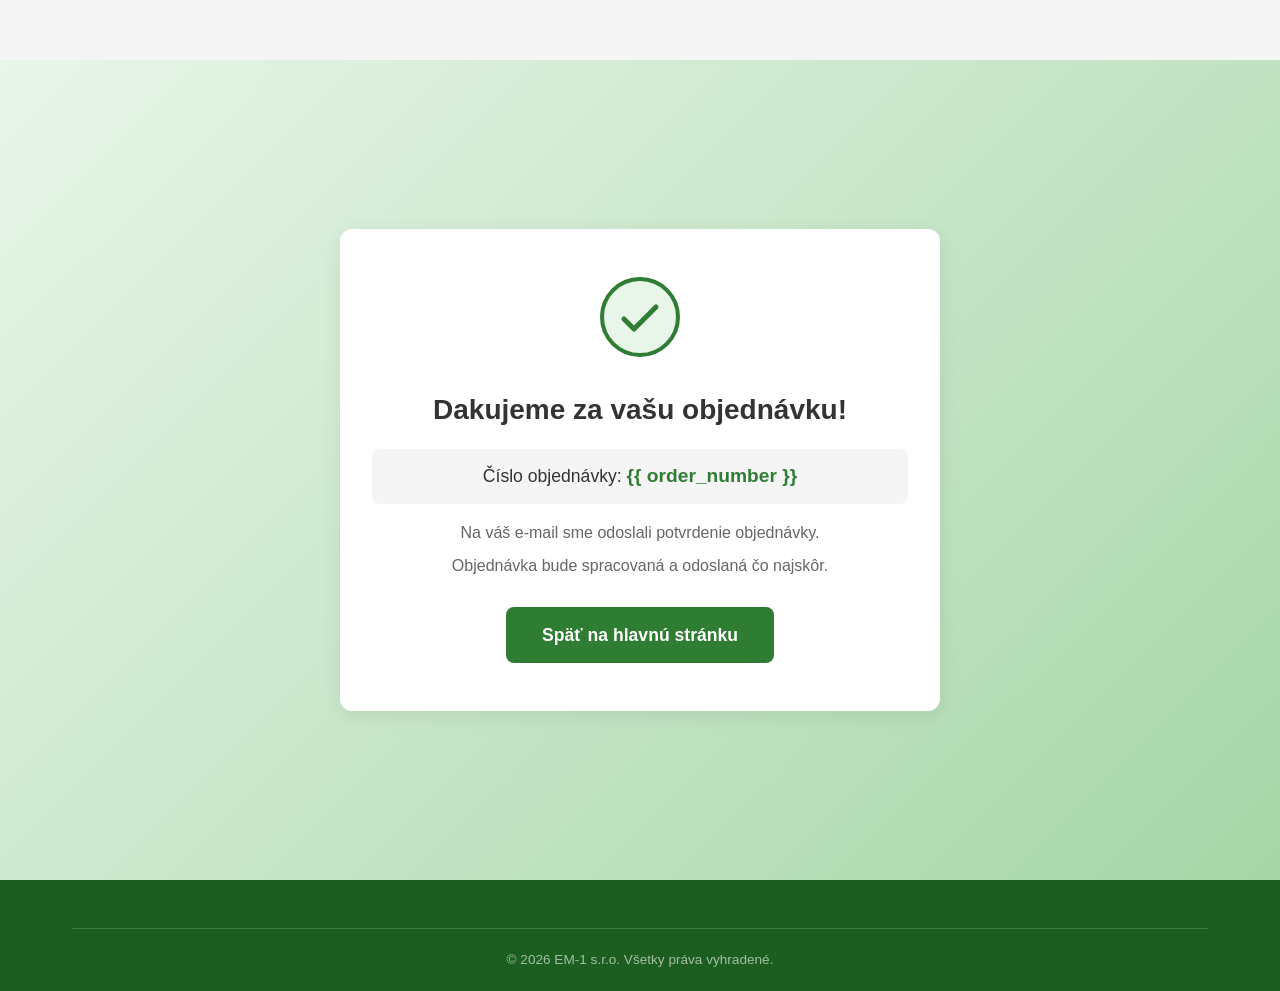
<file: app/templates/order_success.html>
<!DOCTYPE html>
<html lang="sk">
<head>
    <meta charset="UTF-8">
    <meta name="viewport" content="width=device-width, initial-scale=1.0">
    <title>Objednávka potvrdená | EM-1 s.r.o.</title>
    <meta name="robots" content="noindex, nofollow">
    <link rel="stylesheet" href="/static/css/style.css?v=33c14f0">
</head>
<body>

<div class="result-page">
    <div class="container result-container">
        <div class="result-icon result-icon--success">
            <svg width="80" height="80" viewBox="0 0 80 80" fill="none" xmlns="http://www.w3.org/2000/svg">
                <circle cx="40" cy="40" r="38" stroke="#2E7D32" stroke-width="4" fill="#E8F5E9"/>
                <path d="M24 42L34 52L56 30" stroke="#2E7D32" stroke-width="5" stroke-linecap="round" stroke-linejoin="round"/>
            </svg>
        </div>
        <h1>Dakujeme za vašu objednávku!</h1>
        <p class="result-order-number">Číslo objednávky: <strong>{{ order_number }}</strong></p>
        <p class="result-text">Na váš e-mail sme odoslali potvrdenie objednávky.</p>
        <p class="result-text">Objednávka bude spracovaná a odoslaná čo najskôr.</p>
        <div class="result-actions">
            <a href="/" class="btn btn-primary btn-lg">Späť na hlavnú stránku</a>
        </div>
    </div>
</div>

<footer class="footer">
    <div class="container">
        <div class="footer-bottom">
            <p>&copy; 2026 EM-1 s.r.o. Všetky práva vyhradené.</p>
        </div>
    </div>
</footer>

</body>
</html>
</file>
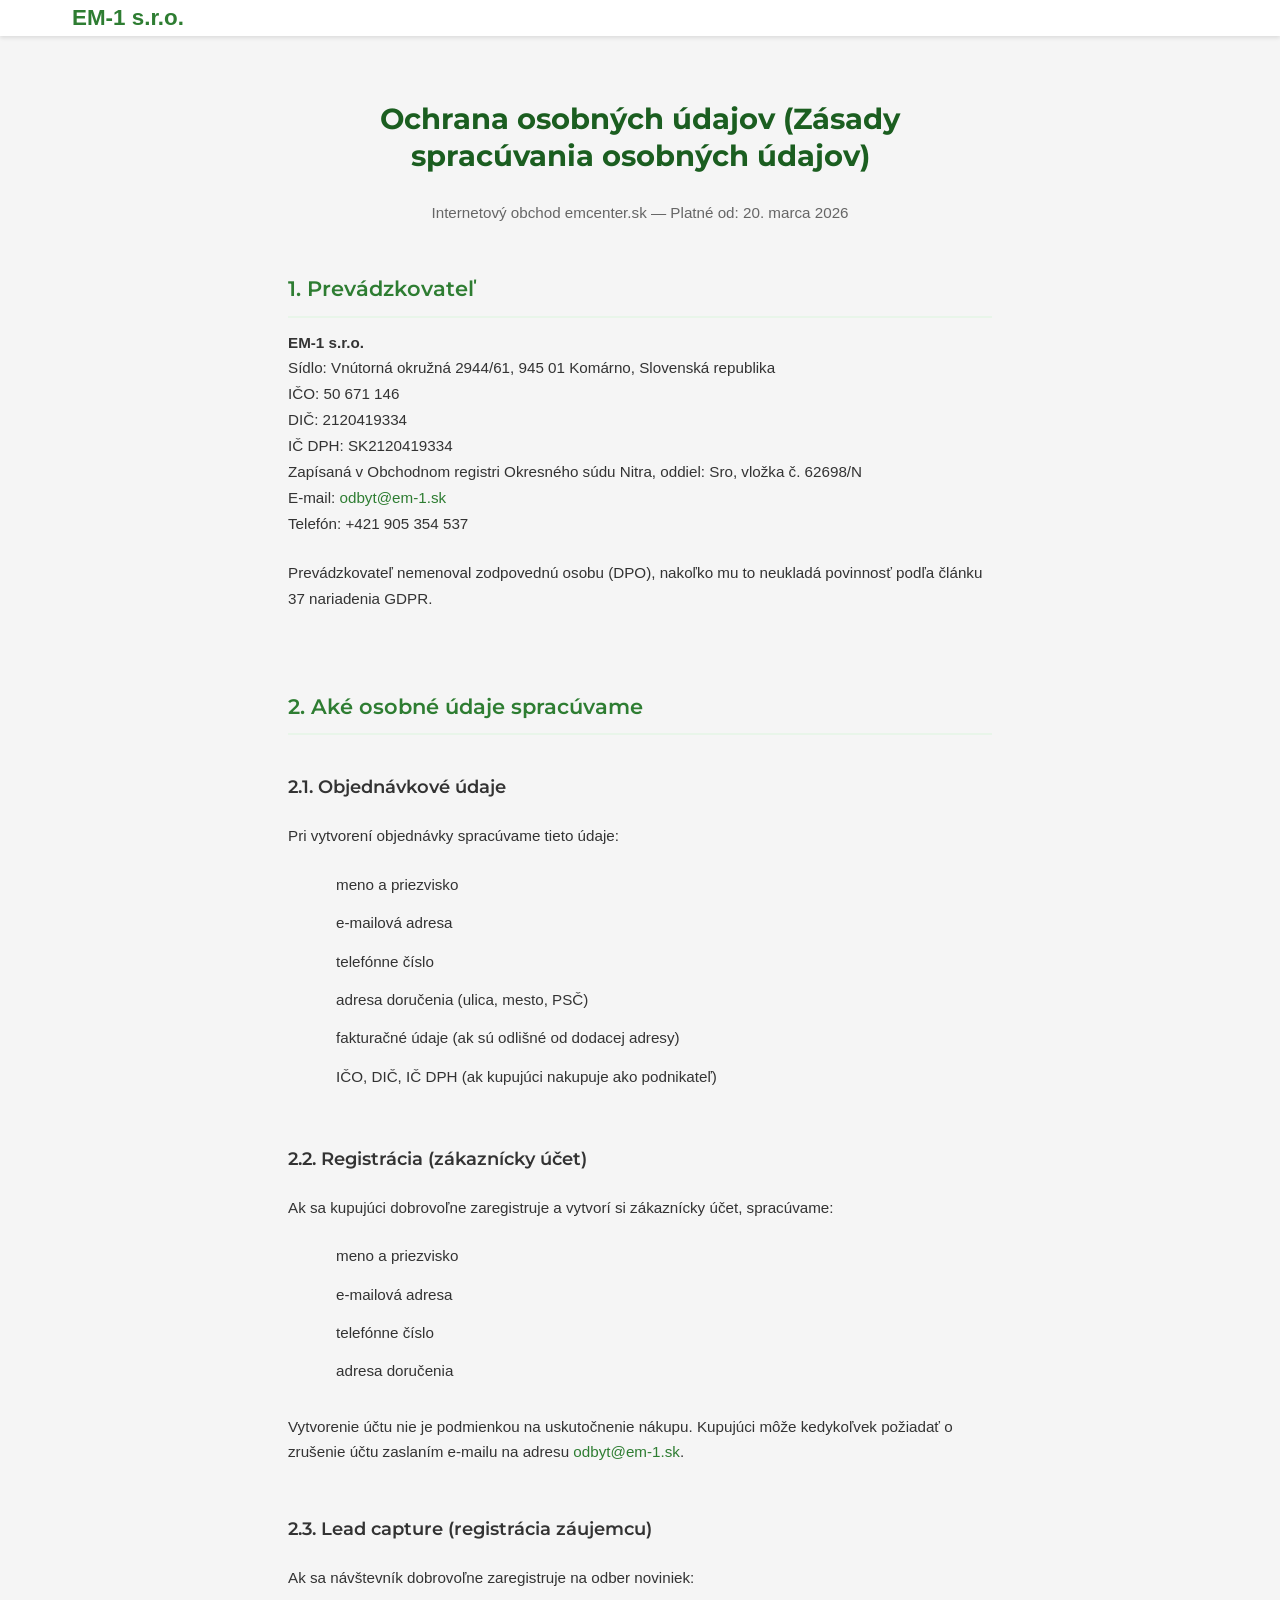
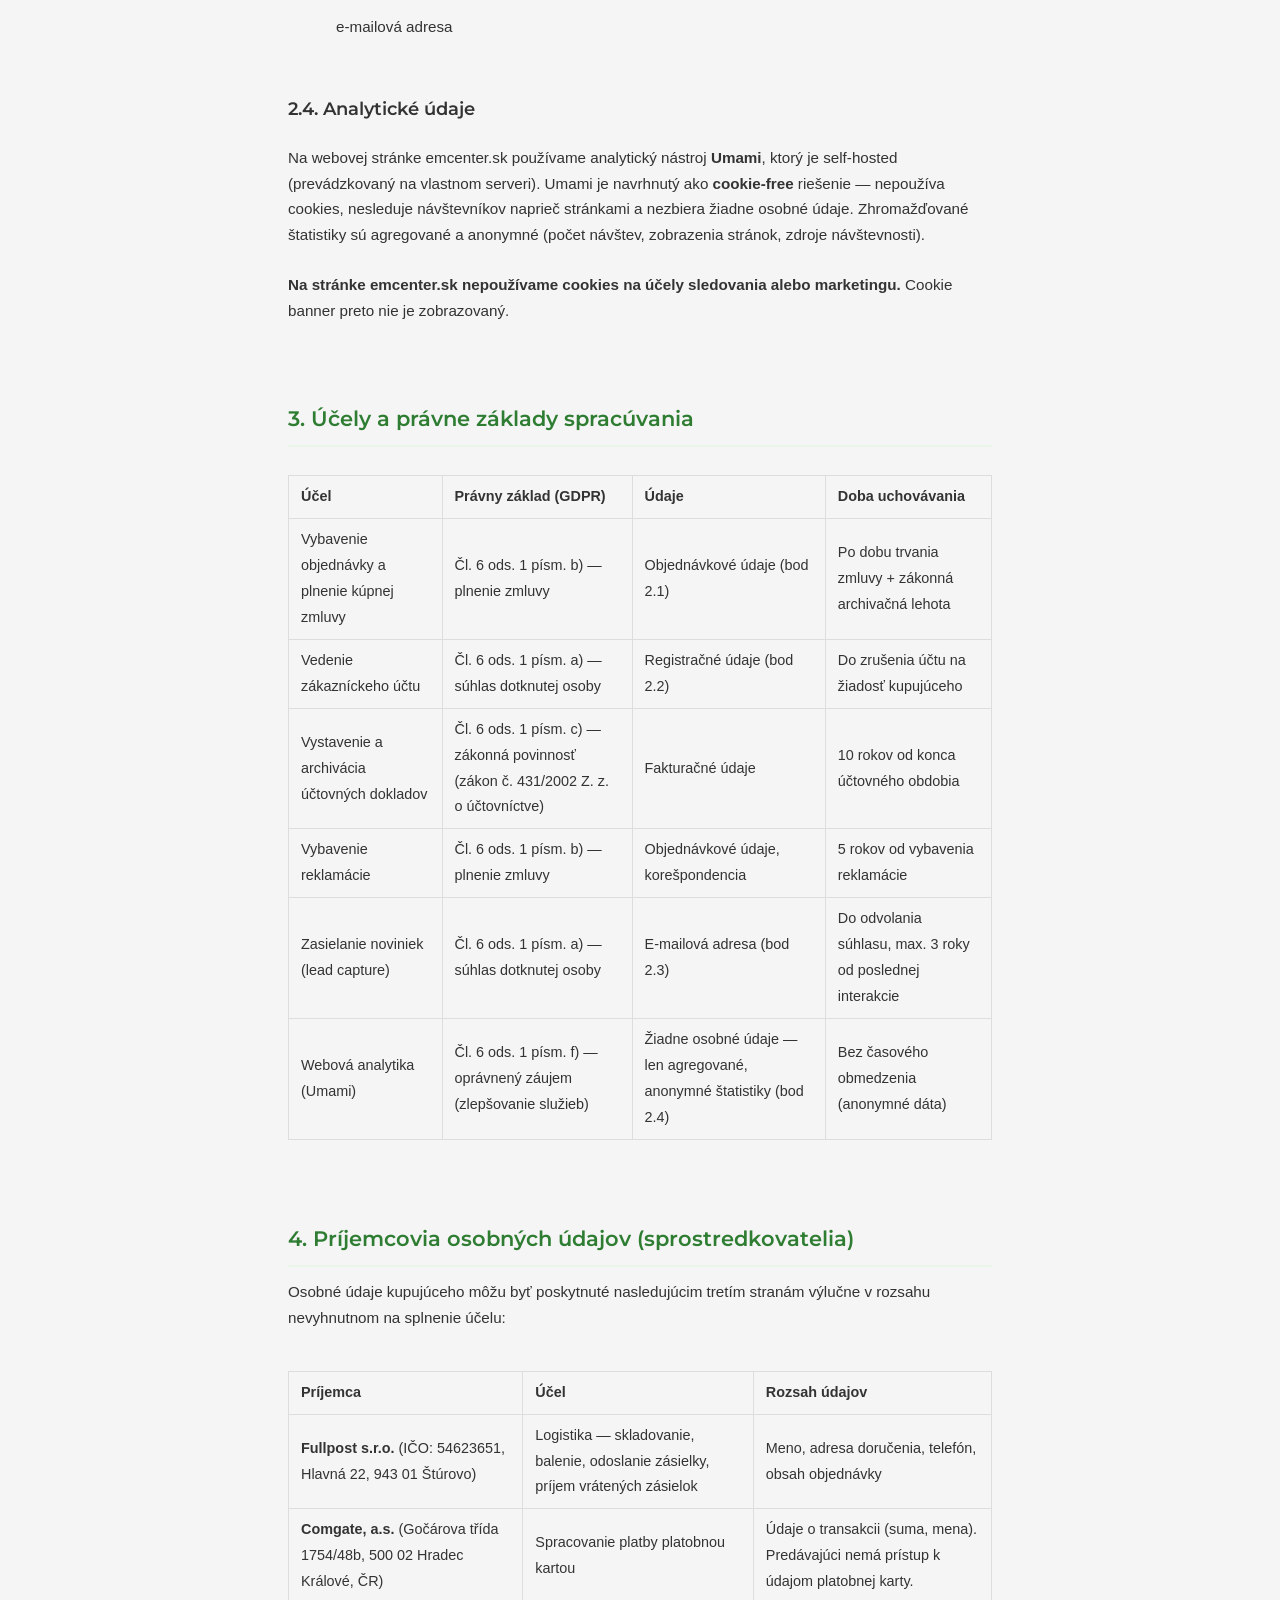
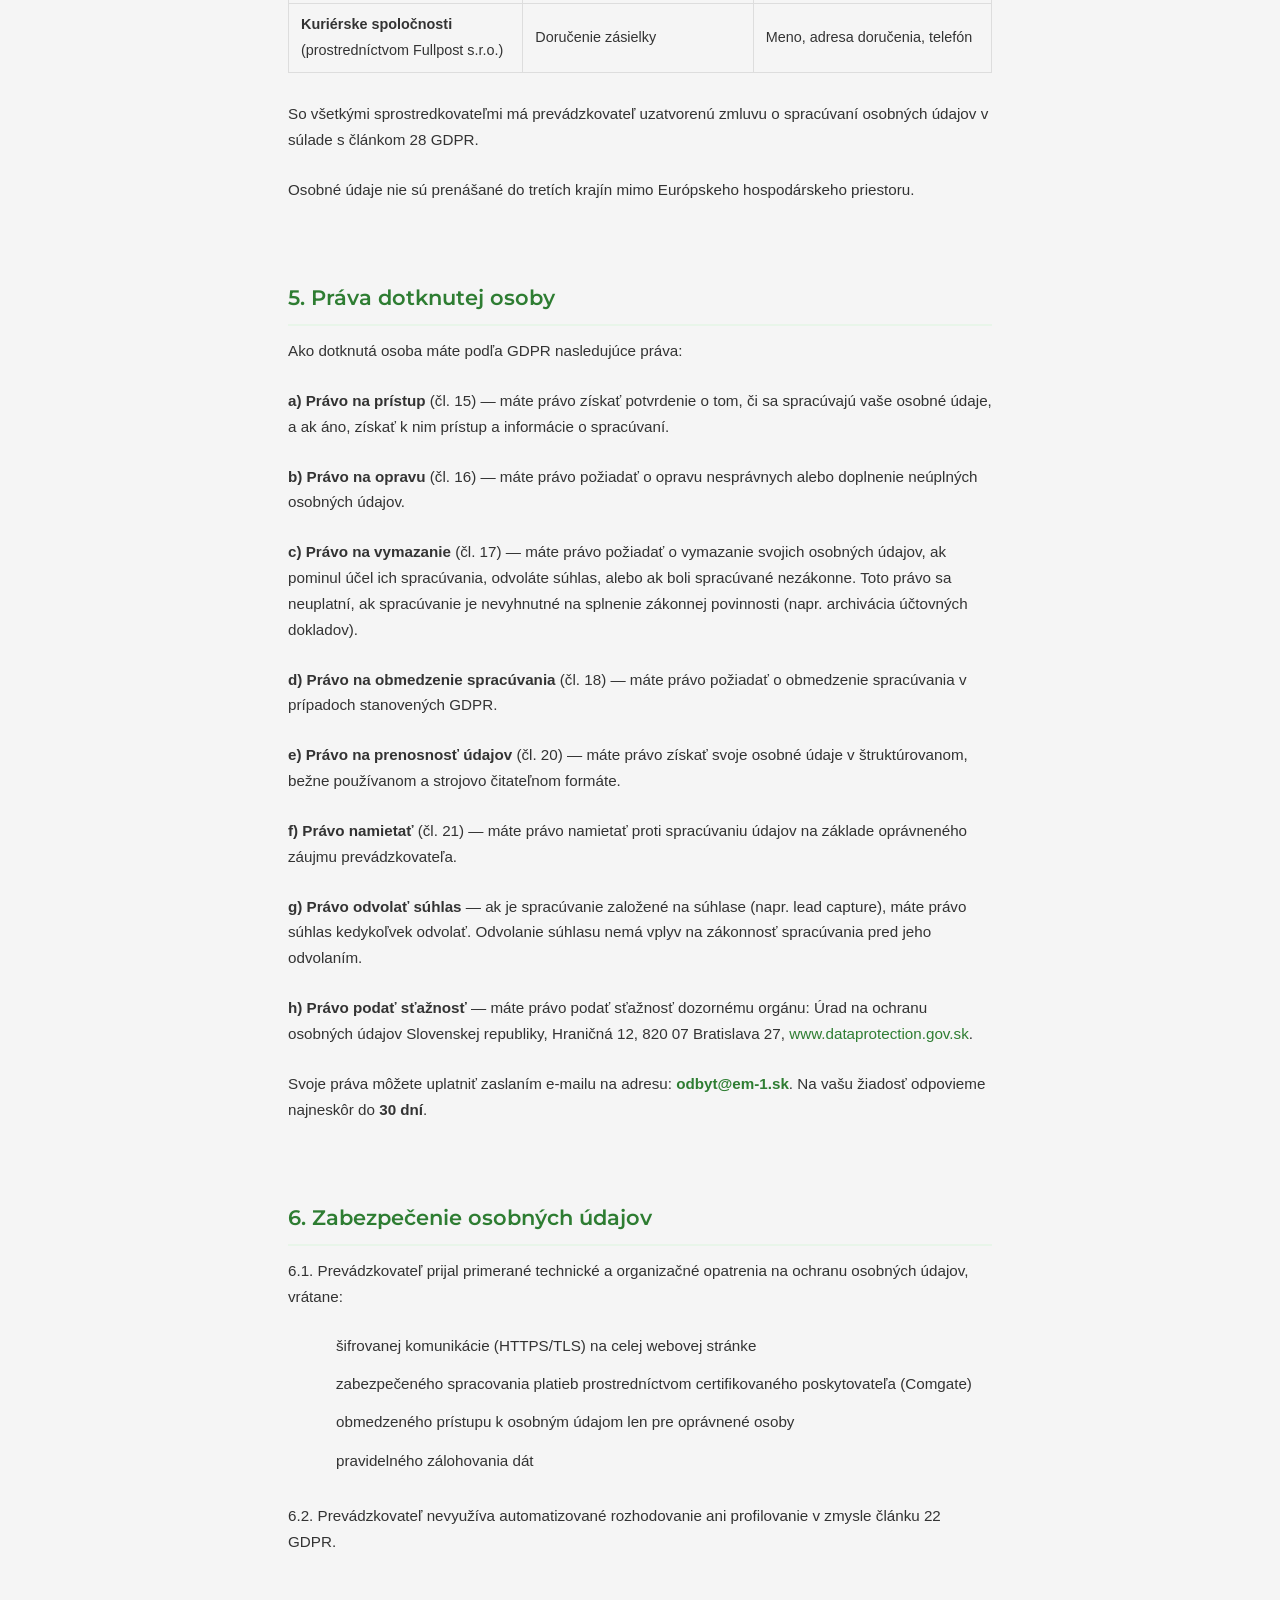
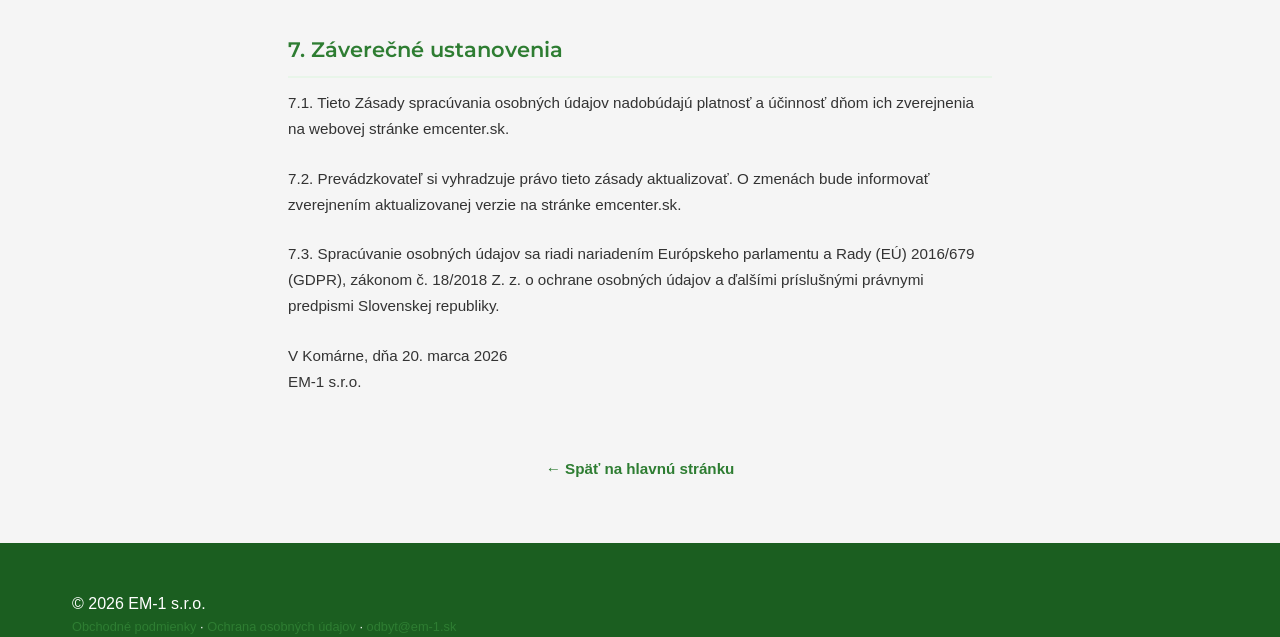
<file: app/templates/privacy.html>
<!DOCTYPE html>
<html lang="sk">
<head>
    <meta charset="UTF-8">
    <meta name="viewport" content="width=device-width, initial-scale=1.0">
    <title>Zásady ochrany osobných údajov — EM-1 s.r.o.</title>
    <meta name="description" content="Zásady ochrany osobných údajov (GDPR) e-shopu EM-1 s.r.o.">
    <link rel="preconnect" href="https://fonts.googleapis.com">
    <link rel="preconnect" href="https://fonts.gstatic.com" crossorigin>
    <link href="https://fonts.googleapis.com/css2?family=Montserrat:wght@600;700&family=Open+Sans:wght@400;600&display=swap" rel="stylesheet">
    <link rel="stylesheet" href="/static/css/style.css?v=33c14f0">
</head>
<body>
    <!-- Header -->
    <header class="header">
        <div class="container">
            <a href="/" class="logo-link"><h1 class="logo">EM-1 s.r.o.</h1></a>
        </div>
    </header>

    <!-- Legal Content -->
    <section class="legal-content">
        <div class="container">
            <h1 class="legal-title">Ochrana osobných údajov (Zásady spracúvania osobných údajov)</h1>
            <p class="legal-subtitle">Internetový obchod emcenter.sk — Platné od: 20. marca 2026</p>

            <div class="legal-sections">

                <!-- 1. Prevádzkovateľ -->
                <div class="legal-section">
                    <h2>1. Prevádzkovateľ</h2>
                    <div class="legal-paragraphs">
                        <p>
                            <strong>EM-1 s.r.o.</strong><br>
                            Sídlo: Vnútorná okružná 2944/61, 945 01 Komárno, Slovenská republika<br>
                            IČO: 50 671 146<br>
                            DIČ: 2120419334<br>
                            IČ DPH: SK2120419334<br>
                            Zapísaná v Obchodnom registri Okresného súdu Nitra, oddiel: Sro, vložka č. 62698/N<br>
                            E-mail: <a href="mailto:odbyt@em-1.sk">odbyt@em-1.sk</a><br>
                            Telefón: +421 905 354 537
                        </p>
                        <p>Prevádzkovateľ nemenoval zodpovednú osobu (DPO), nakoľko mu to neukladá povinnosť podľa článku 37 nariadenia GDPR.</p>
                    </div>
                </div>

                <!-- 2. Aké osobné údaje spracúvame -->
                <div class="legal-section">
                    <h2>2. Aké osobné údaje spracúvame</h2>
                    <div class="legal-paragraphs">
                        <h3>2.1. Objednávkové údaje</h3>
                        <p>Pri vytvorení objednávky spracúvame tieto údaje:</p>
                        <ul>
                            <li>meno a priezvisko</li>
                            <li>e-mailová adresa</li>
                            <li>telefónne číslo</li>
                            <li>adresa doručenia (ulica, mesto, PSČ)</li>
                            <li>fakturačné údaje (ak sú odlišné od dodacej adresy)</li>
                            <li>IČO, DIČ, IČ DPH (ak kupujúci nakupuje ako podnikateľ)</li>
                        </ul>

                        <h3>2.2. Registrácia (zákaznícky účet)</h3>
                        <p>Ak sa kupujúci dobrovoľne zaregistruje a vytvorí si zákaznícky účet, spracúvame:</p>
                        <ul>
                            <li>meno a priezvisko</li>
                            <li>e-mailová adresa</li>
                            <li>telefónne číslo</li>
                            <li>adresa doručenia</li>
                        </ul>
                        <p>Vytvorenie účtu nie je podmienkou na uskutočnenie nákupu. Kupujúci môže kedykoľvek požiadať o zrušenie účtu zaslaním e-mailu na adresu <a href="mailto:odbyt@em-1.sk">odbyt@em-1.sk</a>.</p>

                        <h3>2.3. Lead capture (registrácia záujemcu)</h3>
                        <p>Ak sa návštevník dobrovoľne zaregistruje na odber noviniek:</p>
                        <ul>
                            <li>e-mailová adresa</li>
                        </ul>

                        <h3>2.4. Analytické údaje</h3>
                        <p>Na webovej stránke emcenter.sk používame analytický nástroj <strong>Umami</strong>, ktorý je self-hosted (prevádzkovaný na vlastnom serveri). Umami je navrhnutý ako <strong>cookie-free</strong> riešenie — nepoužíva cookies, nesleduje návštevníkov naprieč stránkami a nezbiera žiadne osobné údaje. Zhromažďované štatistiky sú agregované a anonymné (počet návštev, zobrazenia stránok, zdroje návštevnosti).</p>
                        <p><strong>Na stránke emcenter.sk nepoužívame cookies na účely sledovania alebo marketingu.</strong> Cookie banner preto nie je zobrazovaný.</p>
                    </div>
                </div>

                <!-- 3. Účely a právne základy spracúvania -->
                <div class="legal-section">
                    <h2>3. Účely a právne základy spracúvania</h2>
                    <div class="legal-paragraphs">
                        <table>
                            <thead>
                                <tr>
                                    <th>Účel</th>
                                    <th>Právny základ (GDPR)</th>
                                    <th>Údaje</th>
                                    <th>Doba uchovávania</th>
                                </tr>
                            </thead>
                            <tbody>
                                <tr>
                                    <td>Vybavenie objednávky a plnenie kúpnej zmluvy</td>
                                    <td>Čl. 6 ods. 1 písm. b) — plnenie zmluvy</td>
                                    <td>Objednávkové údaje (bod 2.1)</td>
                                    <td>Po dobu trvania zmluvy + zákonná archivačná lehota</td>
                                </tr>
                                <tr>
                                    <td>Vedenie zákazníckeho účtu</td>
                                    <td>Čl. 6 ods. 1 písm. a) — súhlas dotknutej osoby</td>
                                    <td>Registračné údaje (bod 2.2)</td>
                                    <td>Do zrušenia účtu na žiadosť kupujúceho</td>
                                </tr>
                                <tr>
                                    <td>Vystavenie a archivácia účtovných dokladov</td>
                                    <td>Čl. 6 ods. 1 písm. c) — zákonná povinnosť (zákon č. 431/2002 Z. z. o účtovníctve)</td>
                                    <td>Fakturačné údaje</td>
                                    <td>10 rokov od konca účtovného obdobia</td>
                                </tr>
                                <tr>
                                    <td>Vybavenie reklamácie</td>
                                    <td>Čl. 6 ods. 1 písm. b) — plnenie zmluvy</td>
                                    <td>Objednávkové údaje, korešpondencia</td>
                                    <td>5 rokov od vybavenia reklamácie</td>
                                </tr>
                                <tr>
                                    <td>Zasielanie noviniek (lead capture)</td>
                                    <td>Čl. 6 ods. 1 písm. a) — súhlas dotknutej osoby</td>
                                    <td>E-mailová adresa (bod 2.3)</td>
                                    <td>Do odvolania súhlasu, max. 3 roky od poslednej interakcie</td>
                                </tr>
                                <tr>
                                    <td>Webová analytika (Umami)</td>
                                    <td>Čl. 6 ods. 1 písm. f) — oprávnený záujem (zlepšovanie služieb)</td>
                                    <td>Žiadne osobné údaje — len agregované, anonymné štatistiky (bod 2.4)</td>
                                    <td>Bez časového obmedzenia (anonymné dáta)</td>
                                </tr>
                            </tbody>
                        </table>
                    </div>
                </div>

                <!-- 4. Príjemcovia osobných údajov -->
                <div class="legal-section">
                    <h2>4. Príjemcovia osobných údajov (sprostredkovatelia)</h2>
                    <div class="legal-paragraphs">
                        <p>Osobné údaje kupujúceho môžu byť poskytnuté nasledujúcim tretím stranám výlučne v rozsahu nevyhnutnom na splnenie účelu:</p>
                        <table>
                            <thead>
                                <tr>
                                    <th>Príjemca</th>
                                    <th>Účel</th>
                                    <th>Rozsah údajov</th>
                                </tr>
                            </thead>
                            <tbody>
                                <tr>
                                    <td><strong>Fullpost s.r.o.</strong> (IČO: 54623651, Hlavná 22, 943 01 Štúrovo)</td>
                                    <td>Logistika — skladovanie, balenie, odoslanie zásielky, príjem vrátených zásielok</td>
                                    <td>Meno, adresa doručenia, telefón, obsah objednávky</td>
                                </tr>
                                <tr>
                                    <td><strong>Comgate, a.s.</strong> (Gočárova třída 1754/48b, 500 02 Hradec Králové, ČR)</td>
                                    <td>Spracovanie platby platobnou kartou</td>
                                    <td>Údaje o transakcii (suma, mena). Predávajúci nemá prístup k údajom platobnej karty.</td>
                                </tr>
                                <tr>
                                    <td><strong>Kuriérske spoločnosti</strong> (prostredníctvom Fullpost s.r.o.)</td>
                                    <td>Doručenie zásielky</td>
                                    <td>Meno, adresa doručenia, telefón</td>
                                </tr>
                            </tbody>
                        </table>
                        <p>So všetkými sprostredkovateľmi má prevádzkovateľ uzatvorenú zmluvu o spracúvaní osobných údajov v súlade s článkom 28 GDPR.</p>
                        <p>Osobné údaje nie sú prenášané do tretích krajín mimo Európskeho hospodárskeho priestoru.</p>
                    </div>
                </div>

                <!-- 5. Práva dotknutej osoby -->
                <div class="legal-section">
                    <h2>5. Práva dotknutej osoby</h2>
                    <div class="legal-paragraphs">
                        <p>Ako dotknutá osoba máte podľa GDPR nasledujúce práva:</p>
                        <p><strong>a) Právo na prístup</strong> (čl. 15) — máte právo získať potvrdenie o tom, či sa spracúvajú vaše osobné údaje, a ak áno, získať k nim prístup a informácie o spracúvaní.</p>
                        <p><strong>b) Právo na opravu</strong> (čl. 16) — máte právo požiadať o opravu nesprávnych alebo doplnenie neúplných osobných údajov.</p>
                        <p><strong>c) Právo na vymazanie</strong> (čl. 17) — máte právo požiadať o vymazanie svojich osobných údajov, ak pominul účel ich spracúvania, odvoláte súhlas, alebo ak boli spracúvané nezákonne. Toto právo sa neuplatní, ak spracúvanie je nevyhnutné na splnenie zákonnej povinnosti (napr. archivácia účtovných dokladov).</p>
                        <p><strong>d) Právo na obmedzenie spracúvania</strong> (čl. 18) — máte právo požiadať o obmedzenie spracúvania v prípadoch stanovených GDPR.</p>
                        <p><strong>e) Právo na prenosnosť údajov</strong> (čl. 20) — máte právo získať svoje osobné údaje v štruktúrovanom, bežne používanom a strojovo čitateľnom formáte.</p>
                        <p><strong>f) Právo namietať</strong> (čl. 21) — máte právo namietať proti spracúvaniu údajov na základe oprávneného záujmu prevádzkovateľa.</p>
                        <p><strong>g) Právo odvolať súhlas</strong> — ak je spracúvanie založené na súhlase (napr. lead capture), máte právo súhlas kedykoľvek odvolať. Odvolanie súhlasu nemá vplyv na zákonnosť spracúvania pred jeho odvolaním.</p>
                        <p><strong>h) Právo podať sťažnosť</strong> — máte právo podať sťažnosť dozornému orgánu: Úrad na ochranu osobných údajov Slovenskej republiky, Hraničná 12, 820 07 Bratislava 27, <a href="https://www.dataprotection.gov.sk" target="_blank" rel="noopener">www.dataprotection.gov.sk</a>.</p>
                        <p>Svoje práva môžete uplatniť zaslaním e-mailu na adresu: <strong><a href="mailto:odbyt@em-1.sk">odbyt@em-1.sk</a></strong>. Na vašu žiadosť odpovieme najneskôr do <strong>30 dní</strong>.</p>
                    </div>
                </div>

                <!-- 6. Zabezpečenie osobných údajov -->
                <div class="legal-section">
                    <h2>6. Zabezpečenie osobných údajov</h2>
                    <div class="legal-paragraphs">
                        <p>6.1. Prevádzkovateľ prijal primerané technické a organizačné opatrenia na ochranu osobných údajov, vrátane:</p>
                        <ul>
                            <li>šifrovanej komunikácie (HTTPS/TLS) na celej webovej stránke</li>
                            <li>zabezpečeného spracovania platieb prostredníctvom certifikovaného poskytovateľa (Comgate)</li>
                            <li>obmedzeného prístupu k osobným údajom len pre oprávnené osoby</li>
                            <li>pravidelného zálohovania dát</li>
                        </ul>
                        <p>6.2. Prevádzkovateľ nevyužíva automatizované rozhodovanie ani profilovanie v zmysle článku 22 GDPR.</p>
                    </div>
                </div>

                <!-- 7. Záverečné ustanovenia -->
                <div class="legal-section">
                    <h2>7. Záverečné ustanovenia</h2>
                    <div class="legal-paragraphs">
                        <p>7.1. Tieto Zásady spracúvania osobných údajov nadobúdajú platnosť a účinnosť dňom ich zverejnenia na webovej stránke emcenter.sk.</p>
                        <p>7.2. Prevádzkovateľ si vyhradzuje právo tieto zásady aktualizovať. O zmenách bude informovať zverejnením aktualizovanej verzie na stránke emcenter.sk.</p>
                        <p>7.3. Spracúvanie osobných údajov sa riadi nariadením Európskeho parlamentu a Rady (EÚ) 2016/679 (GDPR), zákonom č. 18/2018 Z. z. o ochrane osobných údajov a ďalšími príslušnými právnymi predpismi Slovenskej republiky.</p>
                        <p>V Komárne, dňa 20. marca 2026<br>
                        EM-1 s.r.o.</p>
                    </div>
                </div>

            </div>

            <div class="legal-back">
                <a href="/">← Späť na hlavnú stránku</a>
            </div>
        </div>
    </section>

    <!-- Footer -->
    <footer class="footer">
        <div class="container">
            <p>&copy; 2026 EM-1 s.r.o.</p>
            <p class="footer-links">
                <a href="/terms">Obchodné podmienky</a> · <a href="/privacy">Ochrana osobných údajov</a> · <a href="mailto:odbyt@em-1.sk">odbyt@em-1.sk</a>
            </p>
        </div>
    </footer>
</body>
</html>
</file>
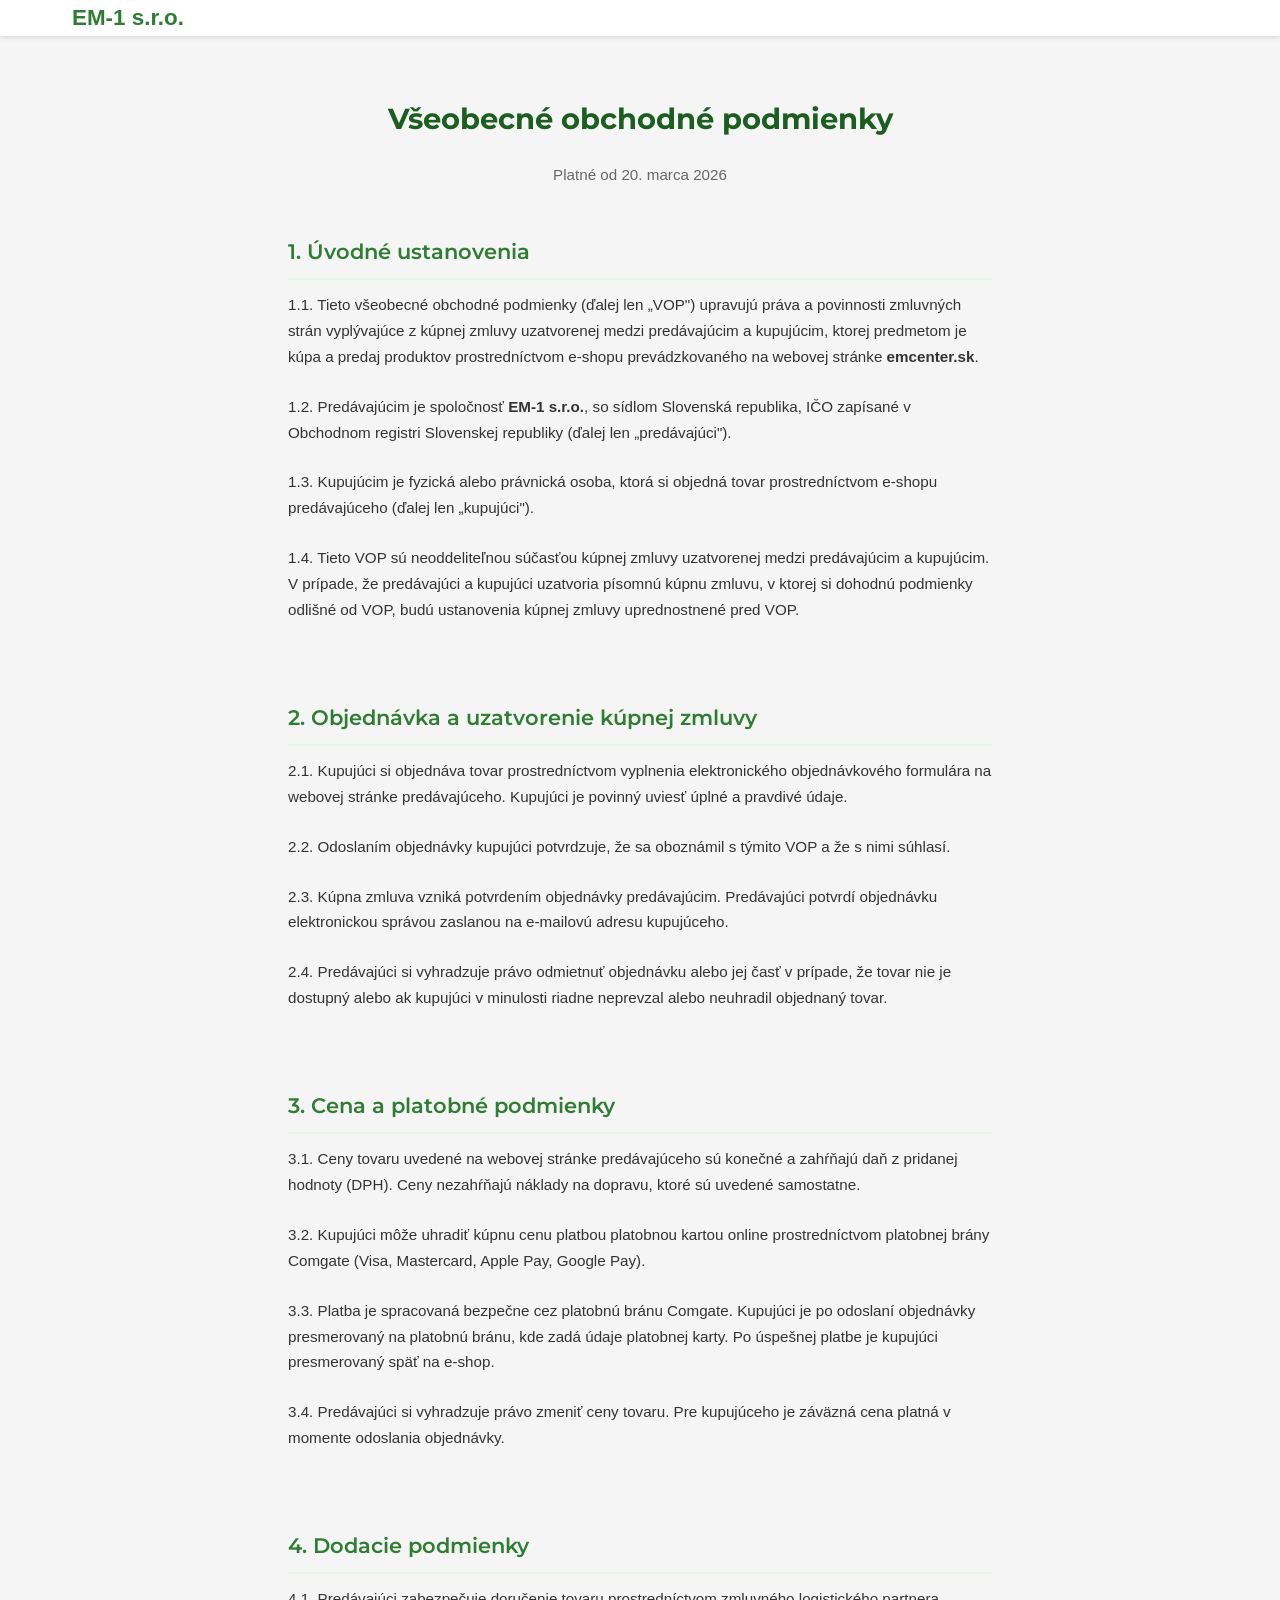
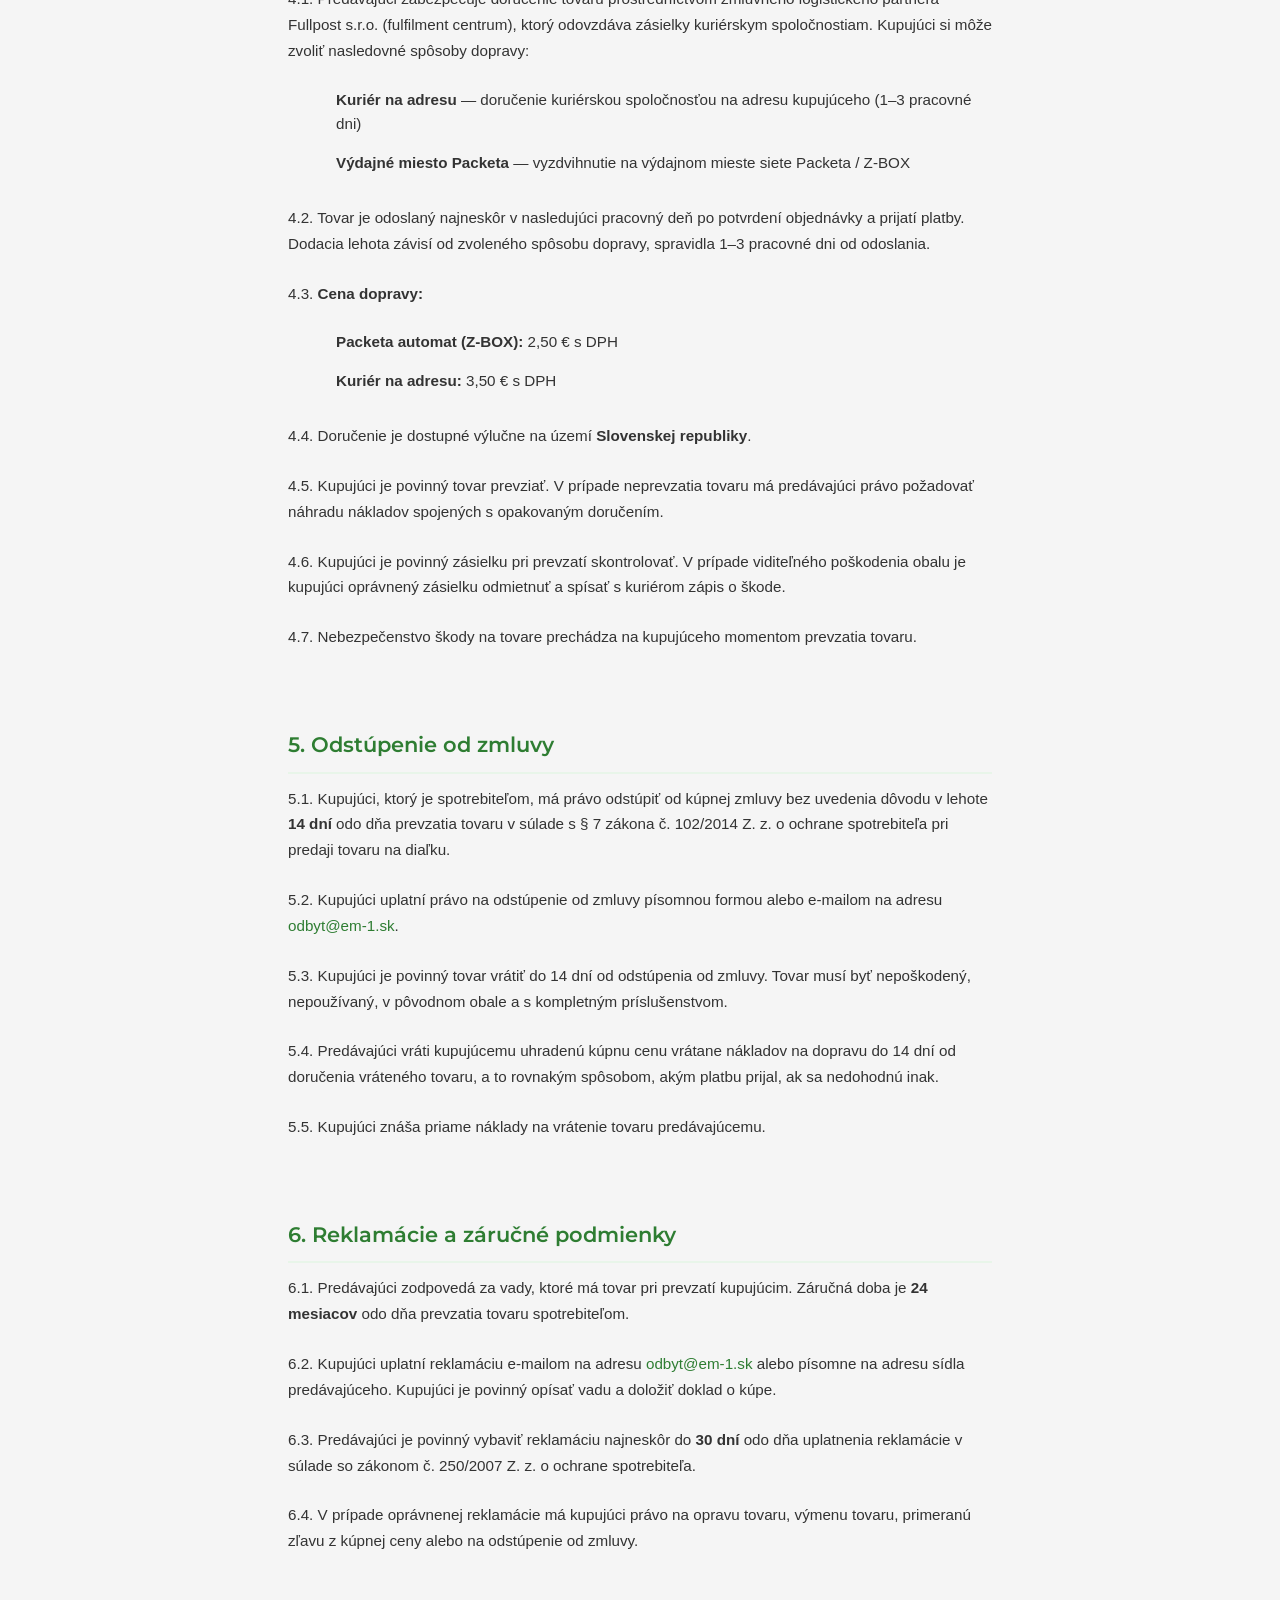
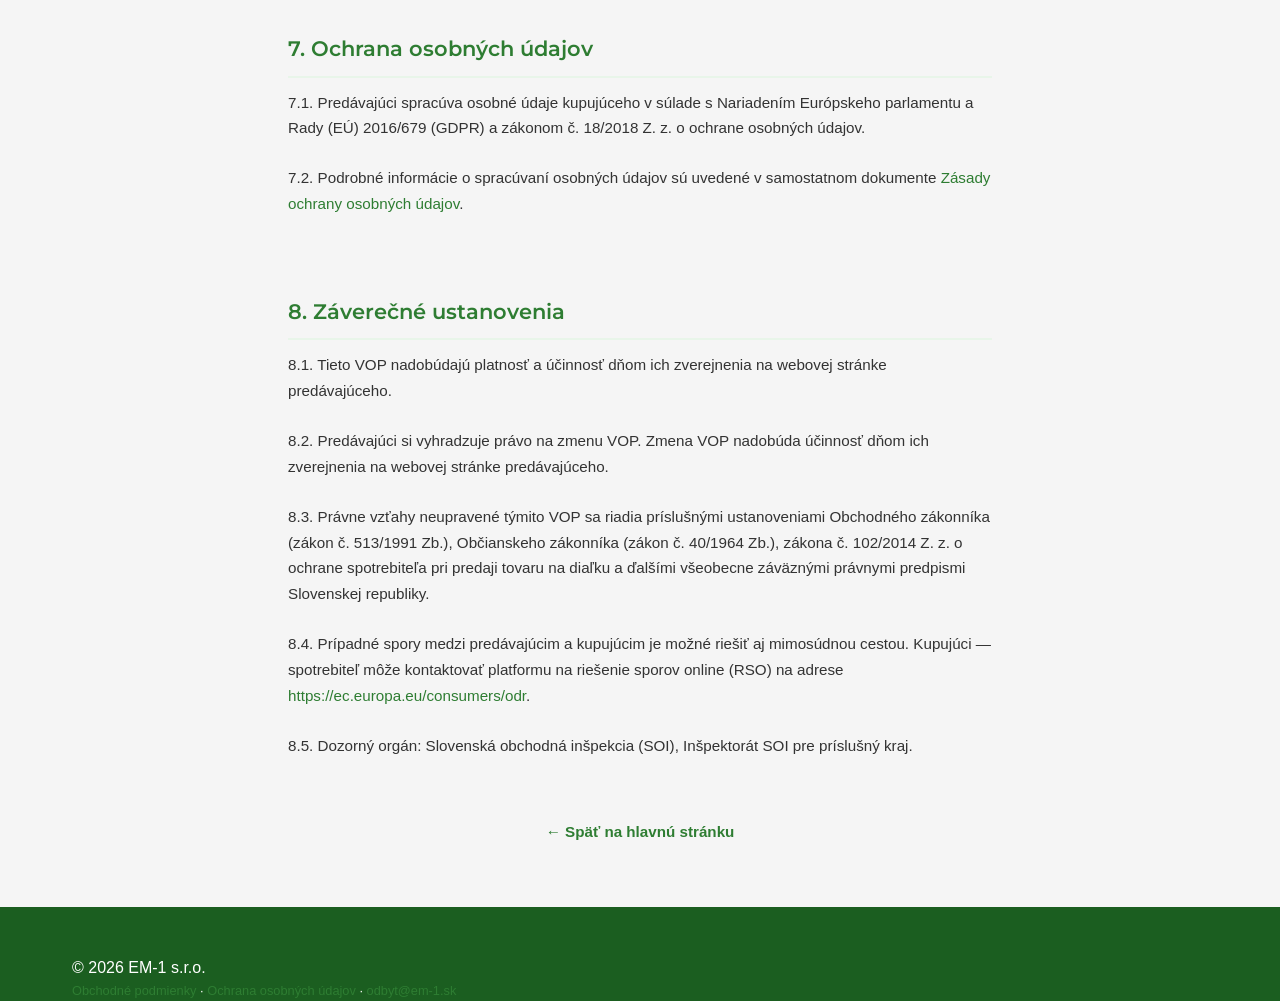
<file: app/templates/terms.html>
<!DOCTYPE html>
<html lang="sk">
<head>
    <meta charset="UTF-8">
    <meta name="viewport" content="width=device-width, initial-scale=1.0">
    <title>Všeobecné obchodné podmienky — EM-1 s.r.o.</title>
    <meta name="description" content="Všeobecné obchodné podmienky e-shopu EM-1 s.r.o.">
    <link rel="preconnect" href="https://fonts.googleapis.com">
    <link rel="preconnect" href="https://fonts.gstatic.com" crossorigin>
    <link href="https://fonts.googleapis.com/css2?family=Montserrat:wght@600;700&family=Open+Sans:wght@400;600&display=swap" rel="stylesheet">
    <link rel="stylesheet" href="/static/css/style.css?v=33c14f0">
</head>
<body>
    <!-- Header -->
    <header class="header">
        <div class="container">
            <a href="/" class="logo-link"><h1 class="logo">EM-1 s.r.o.</h1></a>
        </div>
    </header>

    <!-- Legal Content -->
    <section class="legal-content">
        <div class="container">
            <h1 class="legal-title">Všeobecné obchodné podmienky</h1>
            <p class="legal-subtitle">Platné od 20. marca 2026</p>

            <div class="legal-sections">

                <!-- 1. Úvodné ustanovenia -->
                <div class="legal-section">
                    <h2>1. Úvodné ustanovenia</h2>
                    <div class="legal-paragraphs">
                        <p>1.1. Tieto všeobecné obchodné podmienky (ďalej len „VOP") upravujú práva a povinnosti zmluvných strán vyplývajúce z kúpnej zmluvy uzatvorenej medzi predávajúcim a kupujúcim, ktorej predmetom je kúpa a predaj produktov prostredníctvom e-shopu prevádzkovaného na webovej stránke <strong>emcenter.sk</strong>.</p>
                        <p>1.2. Predávajúcim je spoločnosť <strong>EM-1 s.r.o.</strong>, so sídlom Slovenská republika, IČO zapísané v Obchodnom registri Slovenskej republiky (ďalej len „predávajúci").</p>
                        <p>1.3. Kupujúcim je fyzická alebo právnická osoba, ktorá si objedná tovar prostredníctvom e-shopu predávajúceho (ďalej len „kupujúci").</p>
                        <p>1.4. Tieto VOP sú neoddeliteľnou súčasťou kúpnej zmluvy uzatvorenej medzi predávajúcim a kupujúcim. V prípade, že predávajúci a kupujúci uzatvoria písomnú kúpnu zmluvu, v ktorej si dohodnú podmienky odlišné od VOP, budú ustanovenia kúpnej zmluvy uprednostnené pred VOP.</p>
                    </div>
                </div>

                <!-- 2. Objednávka a uzatvorenie zmluvy -->
                <div class="legal-section">
                    <h2>2. Objednávka a uzatvorenie kúpnej zmluvy</h2>
                    <div class="legal-paragraphs">
                        <p>2.1. Kupujúci si objednáva tovar prostredníctvom vyplnenia elektronického objednávkového formulára na webovej stránke predávajúceho. Kupujúci je povinný uviesť úplné a pravdivé údaje.</p>
                        <p>2.2. Odoslaním objednávky kupujúci potvrdzuje, že sa oboznámil s týmito VOP a že s nimi súhlasí.</p>
                        <p>2.3. Kúpna zmluva vzniká potvrdením objednávky predávajúcim. Predávajúci potvrdí objednávku elektronickou správou zaslanou na e-mailovú adresu kupujúceho.</p>
                        <p>2.4. Predávajúci si vyhradzuje právo odmietnuť objednávku alebo jej časť v prípade, že tovar nie je dostupný alebo ak kupujúci v minulosti riadne neprevzal alebo neuhradil objednaný tovar.</p>
                    </div>
                </div>

                <!-- 3. Cena a platobné podmienky -->
                <div class="legal-section">
                    <h2>3. Cena a platobné podmienky</h2>
                    <div class="legal-paragraphs">
                        <p>3.1. Ceny tovaru uvedené na webovej stránke predávajúceho sú konečné a zahŕňajú daň z pridanej hodnoty (DPH). Ceny nezahŕňajú náklady na dopravu, ktoré sú uvedené samostatne.</p>
                        <p>3.2. Kupujúci môže uhradiť kúpnu cenu platbou platobnou kartou online prostredníctvom platobnej brány Comgate (Visa, Mastercard, Apple Pay, Google Pay).</p>
                        <p>3.3. Platba je spracovaná bezpečne cez platobnú bránu Comgate. Kupujúci je po odoslaní objednávky presmerovaný na platobnú bránu, kde zadá údaje platobnej karty. Po úspešnej platbe je kupujúci presmerovaný späť na e-shop.</p>
                        <p>3.4. Predávajúci si vyhradzuje právo zmeniť ceny tovaru. Pre kupujúceho je záväzná cena platná v momente odoslania objednávky.</p>
                    </div>
                </div>

                <!-- 4. Dodacie podmienky -->
                <div class="legal-section">
                    <h2>4. Dodacie podmienky</h2>
                    <div class="legal-paragraphs">
                        <p>4.1. Predávajúci zabezpečuje doručenie tovaru prostredníctvom zmluvného logistického partnera Fullpost s.r.o. (fulfilment centrum), ktorý odovzdáva zásielky kuriérskym spoločnostiam. Kupujúci si môže zvoliť nasledovné spôsoby dopravy:</p>
                        <ul>
                            <li><strong>Kuriér na adresu</strong> — doručenie kuriérskou spoločnosťou na adresu kupujúceho (1–3 pracovné dni)</li>
                            <li><strong>Výdajné miesto Packeta</strong> — vyzdvihnutie na výdajnom mieste siete Packeta / Z-BOX</li>
                        </ul>
                        <p>4.2. Tovar je odoslaný najneskôr v nasledujúci pracovný deň po potvrdení objednávky a prijatí platby. Dodacia lehota závisí od zvoleného spôsobu dopravy, spravidla 1–3 pracovné dni od odoslania.</p>
                        <p>4.3. <strong>Cena dopravy:</strong></p>
                        <ul>
                            <li><strong>Packeta automat (Z-BOX):</strong> 2,50 € s DPH</li>
                            <li><strong>Kuriér na adresu:</strong> 3,50 € s DPH</li>
                        </ul>
                        <p>4.4. Doručenie je dostupné výlučne na území <strong>Slovenskej republiky</strong>.</p>
                        <p>4.5. Kupujúci je povinný tovar prevziať. V prípade neprevzatia tovaru má predávajúci právo požadovať náhradu nákladov spojených s opakovaným doručením.</p>
                        <p>4.6. Kupujúci je povinný zásielku pri prevzatí skontrolovať. V prípade viditeľného poškodenia obalu je kupujúci oprávnený zásielku odmietnuť a spísať s kuriérom zápis o škode.</p>
                        <p>4.7. Nebezpečenstvo škody na tovare prechádza na kupujúceho momentom prevzatia tovaru.</p>
                    </div>
                </div>

                <!-- 5. Odstúpenie od zmluvy -->
                <div class="legal-section">
                    <h2>5. Odstúpenie od zmluvy</h2>
                    <div class="legal-paragraphs">
                        <p>5.1. Kupujúci, ktorý je spotrebiteľom, má právo odstúpiť od kúpnej zmluvy bez uvedenia dôvodu v lehote <strong>14 dní</strong> odo dňa prevzatia tovaru v súlade s § 7 zákona č. 102/2014 Z. z. o ochrane spotrebiteľa pri predaji tovaru na diaľku.</p>
                        <p>5.2. Kupujúci uplatní právo na odstúpenie od zmluvy písomnou formou alebo e-mailom na adresu <a href="mailto:odbyt@em-1.sk">odbyt@em-1.sk</a>.</p>
                        <p>5.3. Kupujúci je povinný tovar vrátiť do 14 dní od odstúpenia od zmluvy. Tovar musí byť nepoškodený, nepoužívaný, v pôvodnom obale a s kompletným príslušenstvom.</p>
                        <p>5.4. Predávajúci vráti kupujúcemu uhradenú kúpnu cenu vrátane nákladov na dopravu do 14 dní od doručenia vráteného tovaru, a to rovnakým spôsobom, akým platbu prijal, ak sa nedohodnú inak.</p>
                        <p>5.5. Kupujúci znáša priame náklady na vrátenie tovaru predávajúcemu.</p>
                    </div>
                </div>

                <!-- 6. Reklamácie a záručné podmienky -->
                <div class="legal-section">
                    <h2>6. Reklamácie a záručné podmienky</h2>
                    <div class="legal-paragraphs">
                        <p>6.1. Predávajúci zodpovedá za vady, ktoré má tovar pri prevzatí kupujúcim. Záručná doba je <strong>24 mesiacov</strong> odo dňa prevzatia tovaru spotrebiteľom.</p>
                        <p>6.2. Kupujúci uplatní reklamáciu e-mailom na adresu <a href="mailto:odbyt@em-1.sk">odbyt@em-1.sk</a> alebo písomne na adresu sídla predávajúceho. Kupujúci je povinný opísať vadu a doložiť doklad o kúpe.</p>
                        <p>6.3. Predávajúci je povinný vybaviť reklamáciu najneskôr do <strong>30 dní</strong> odo dňa uplatnenia reklamácie v súlade so zákonom č. 250/2007 Z. z. o ochrane spotrebiteľa.</p>
                        <p>6.4. V prípade oprávnenej reklamácie má kupujúci právo na opravu tovaru, výmenu tovaru, primeranú zľavu z kúpnej ceny alebo na odstúpenie od zmluvy.</p>
                    </div>
                </div>

                <!-- 7. Ochrana osobných údajov -->
                <div class="legal-section">
                    <h2>7. Ochrana osobných údajov</h2>
                    <div class="legal-paragraphs">
                        <p>7.1. Predávajúci spracúva osobné údaje kupujúceho v súlade s Nariadením Európskeho parlamentu a Rady (EÚ) 2016/679 (GDPR) a zákonom č. 18/2018 Z. z. o ochrane osobných údajov.</p>
                        <p>7.2. Podrobné informácie o spracúvaní osobných údajov sú uvedené v samostatnom dokumente <a href="/privacy">Zásady ochrany osobných údajov</a>.</p>
                    </div>
                </div>

                <!-- 8. Záverečné ustanovenia -->
                <div class="legal-section">
                    <h2>8. Záverečné ustanovenia</h2>
                    <div class="legal-paragraphs">
                        <p>8.1. Tieto VOP nadobúdajú platnosť a účinnosť dňom ich zverejnenia na webovej stránke predávajúceho.</p>
                        <p>8.2. Predávajúci si vyhradzuje právo na zmenu VOP. Zmena VOP nadobúda účinnosť dňom ich zverejnenia na webovej stránke predávajúceho.</p>
                        <p>8.3. Právne vzťahy neupravené týmito VOP sa riadia príslušnými ustanoveniami Obchodného zákonníka (zákon č. 513/1991 Zb.), Občianskeho zákonníka (zákon č. 40/1964 Zb.), zákona č. 102/2014 Z. z. o ochrane spotrebiteľa pri predaji tovaru na diaľku a ďalšími všeobecne záväznými právnymi predpismi Slovenskej republiky.</p>
                        <p>8.4. Prípadné spory medzi predávajúcim a kupujúcim je možné riešiť aj mimosúdnou cestou. Kupujúci — spotrebiteľ môže kontaktovať platformu na riešenie sporov online (RSO) na adrese <a href="https://ec.europa.eu/consumers/odr" target="_blank" rel="noopener">https://ec.europa.eu/consumers/odr</a>.</p>
                        <p>8.5. Dozorný orgán: Slovenská obchodná inšpekcia (SOI), Inšpektorát SOI pre príslušný kraj.</p>
                    </div>
                </div>

            </div>

            <div class="legal-back">
                <a href="/">← Späť na hlavnú stránku</a>
            </div>
        </div>
    </section>

    <!-- Footer -->
    <footer class="footer">
        <div class="container">
            <p>&copy; 2026 EM-1 s.r.o.</p>
            <p class="footer-links">
                <a href="/terms">Obchodné podmienky</a> · <a href="/privacy">Ochrana osobných údajov</a> · <a href="mailto:odbyt@em-1.sk">odbyt@em-1.sk</a>
            </p>
        </div>
    </footer>
</body>
</html>
</file>
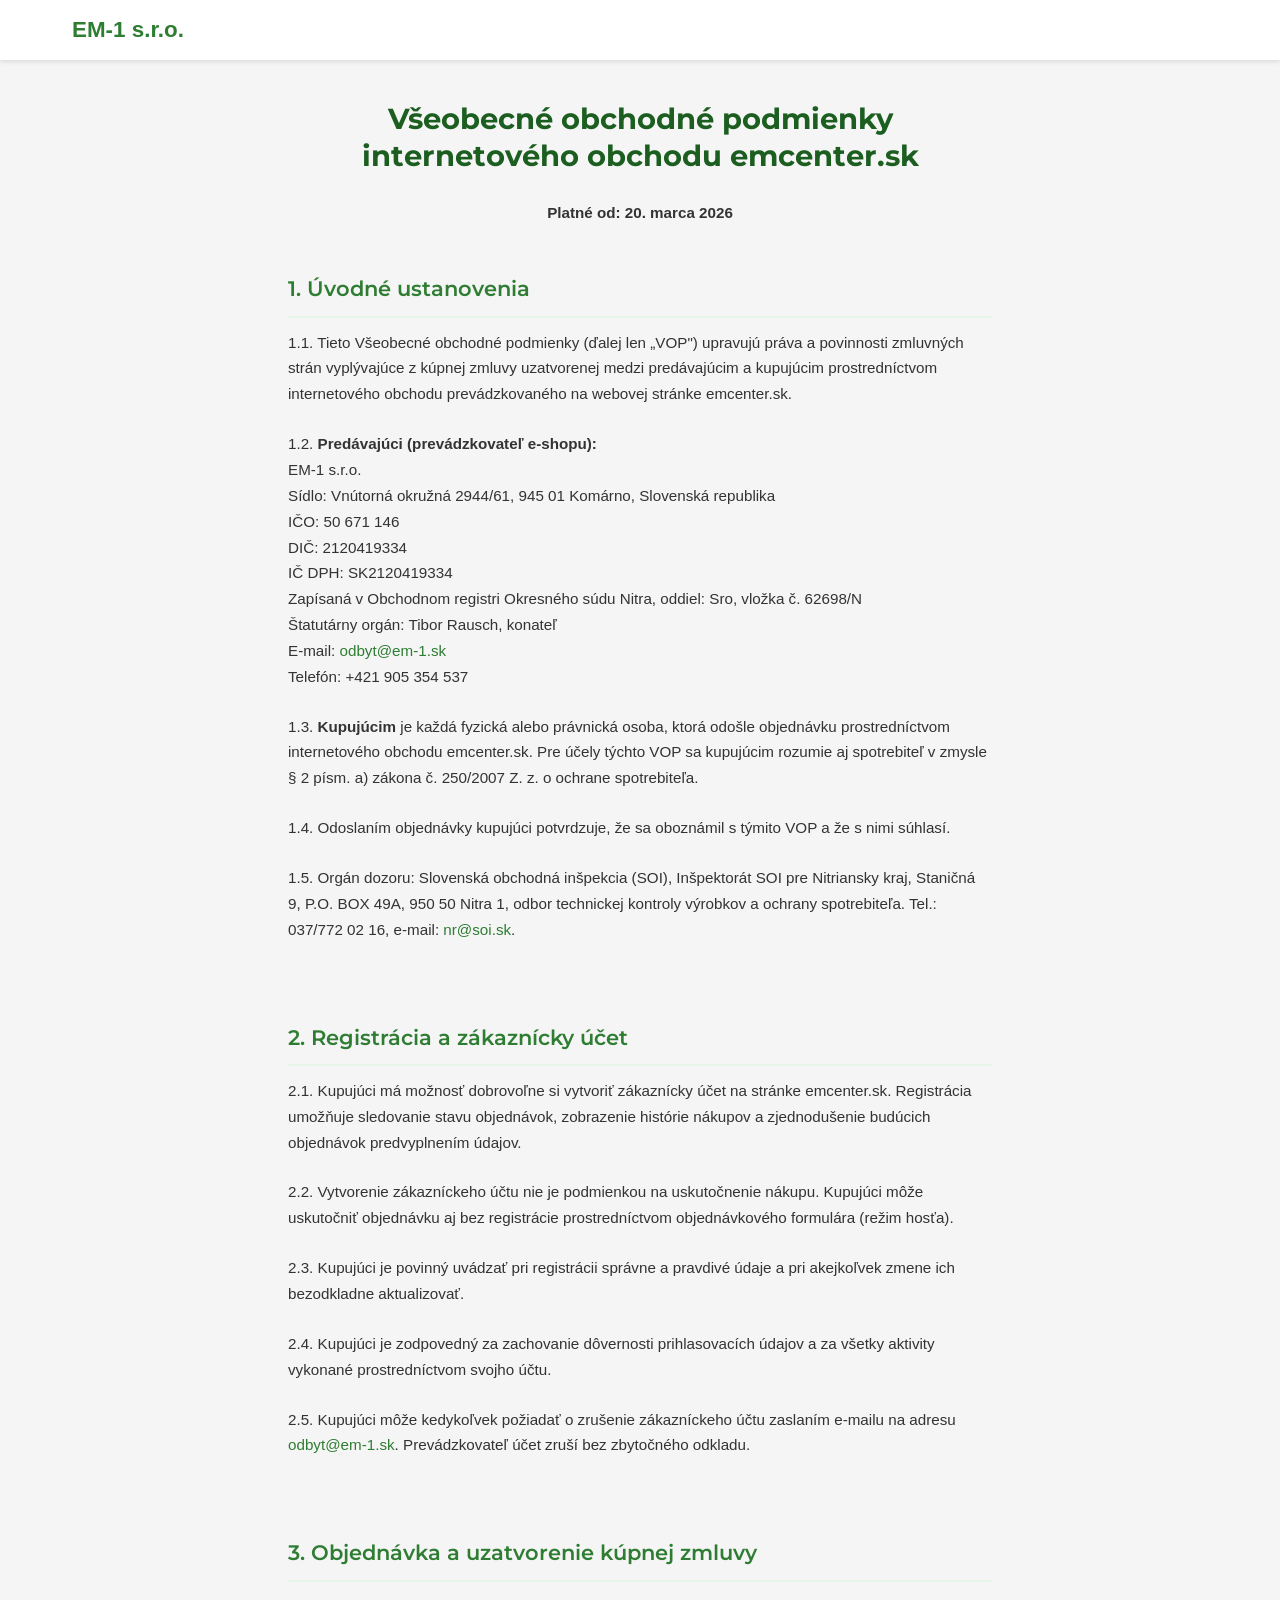
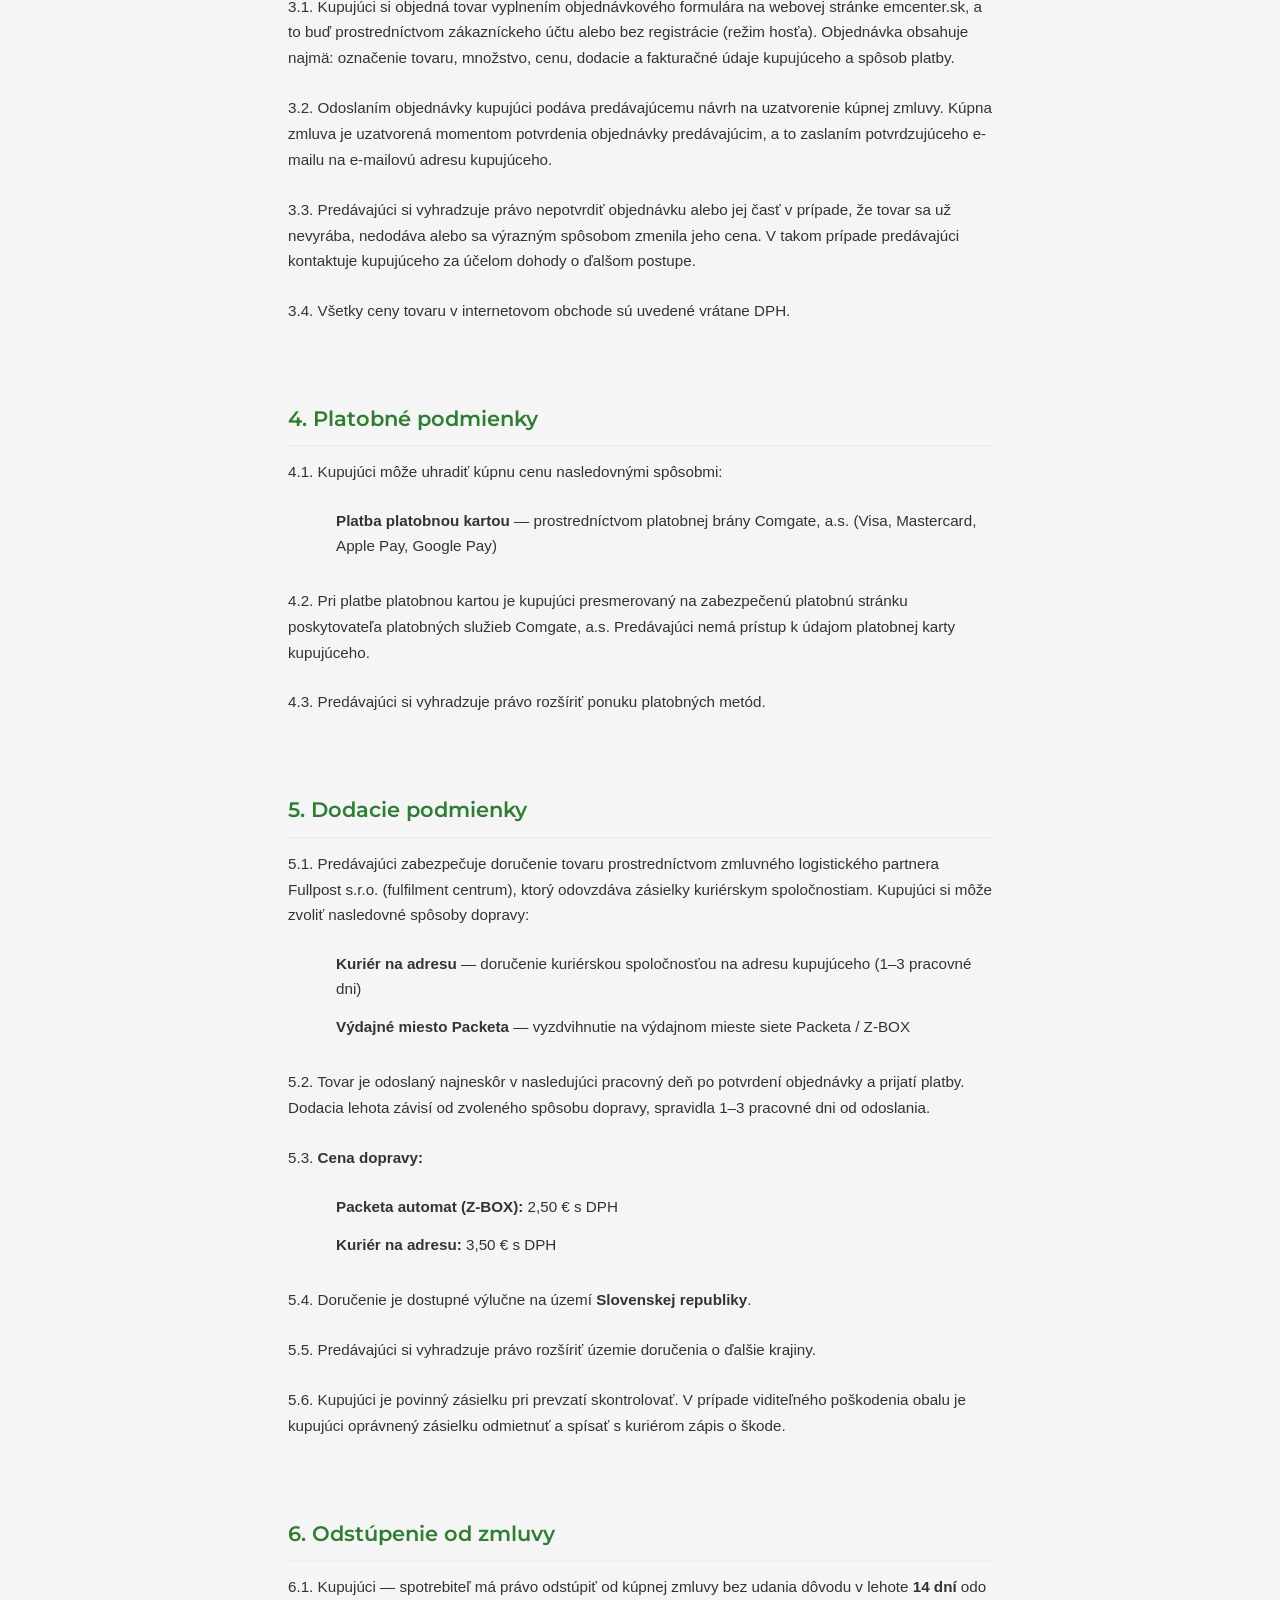
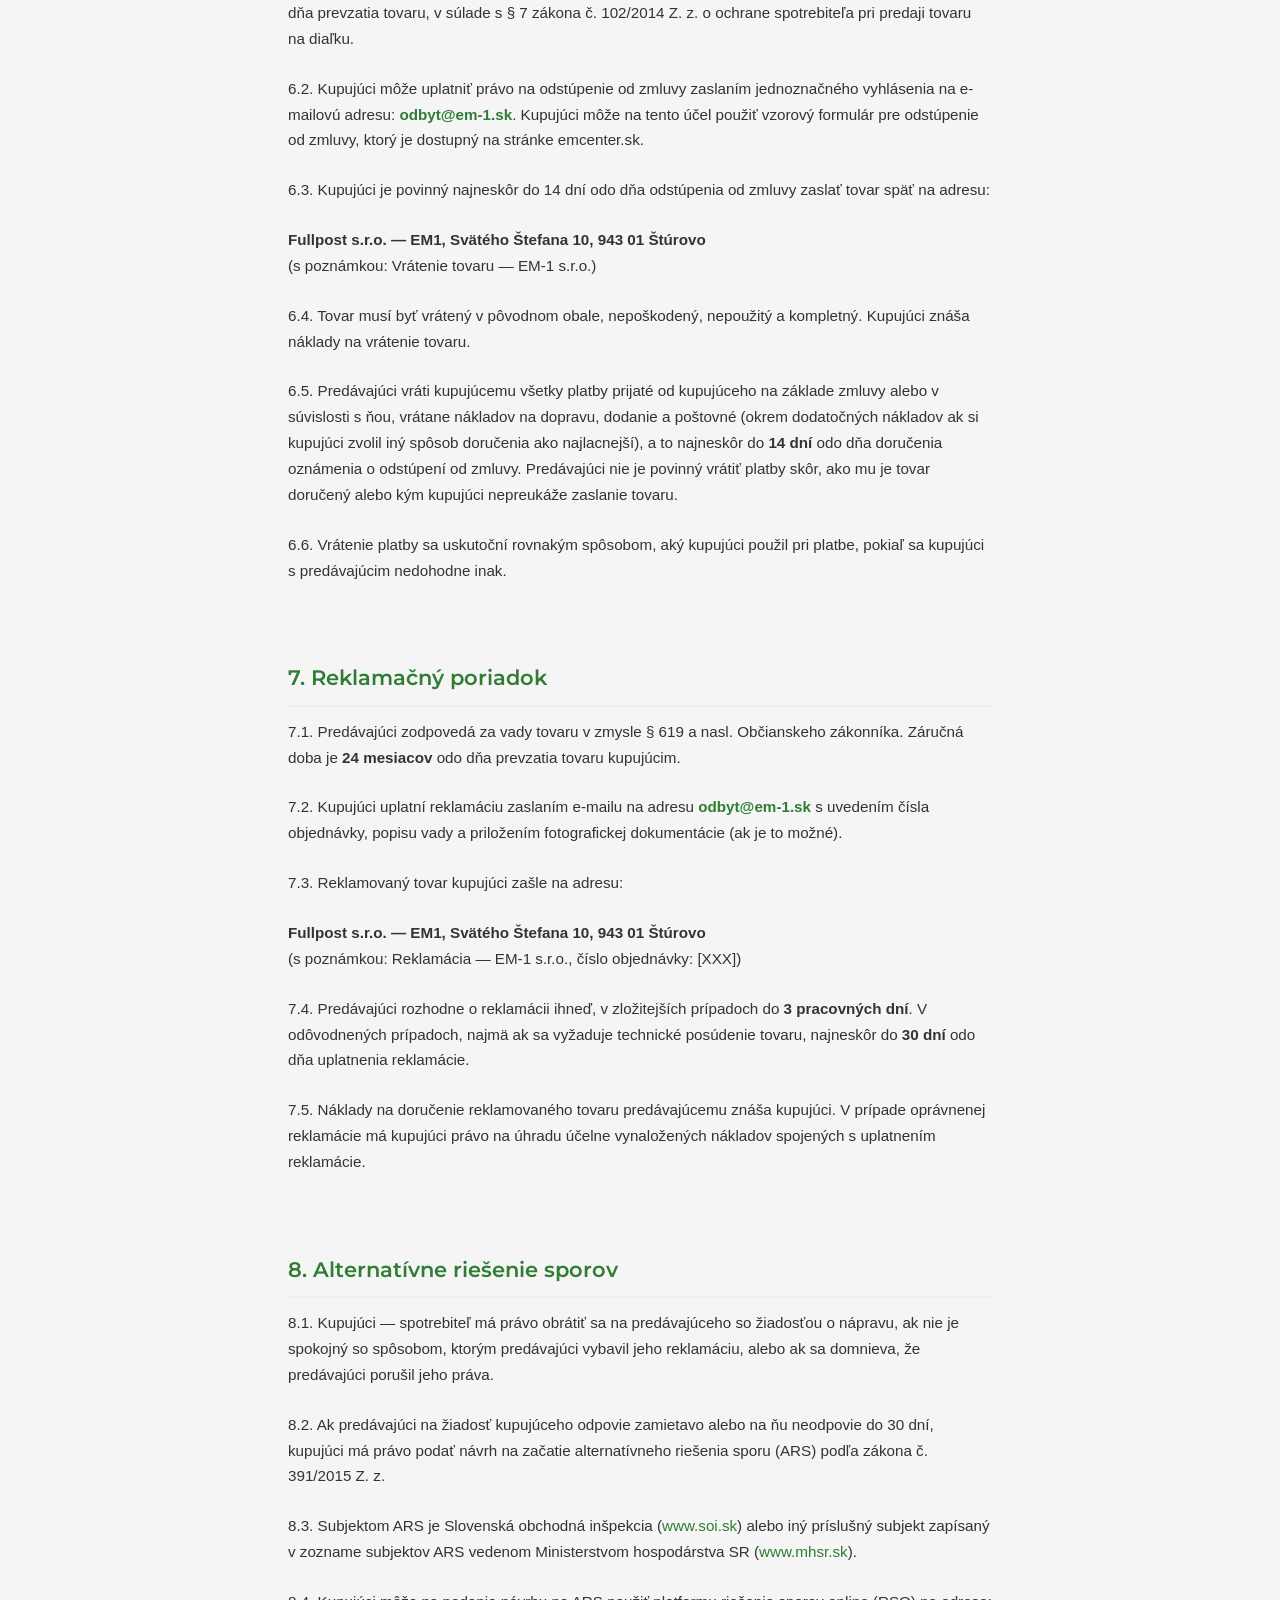
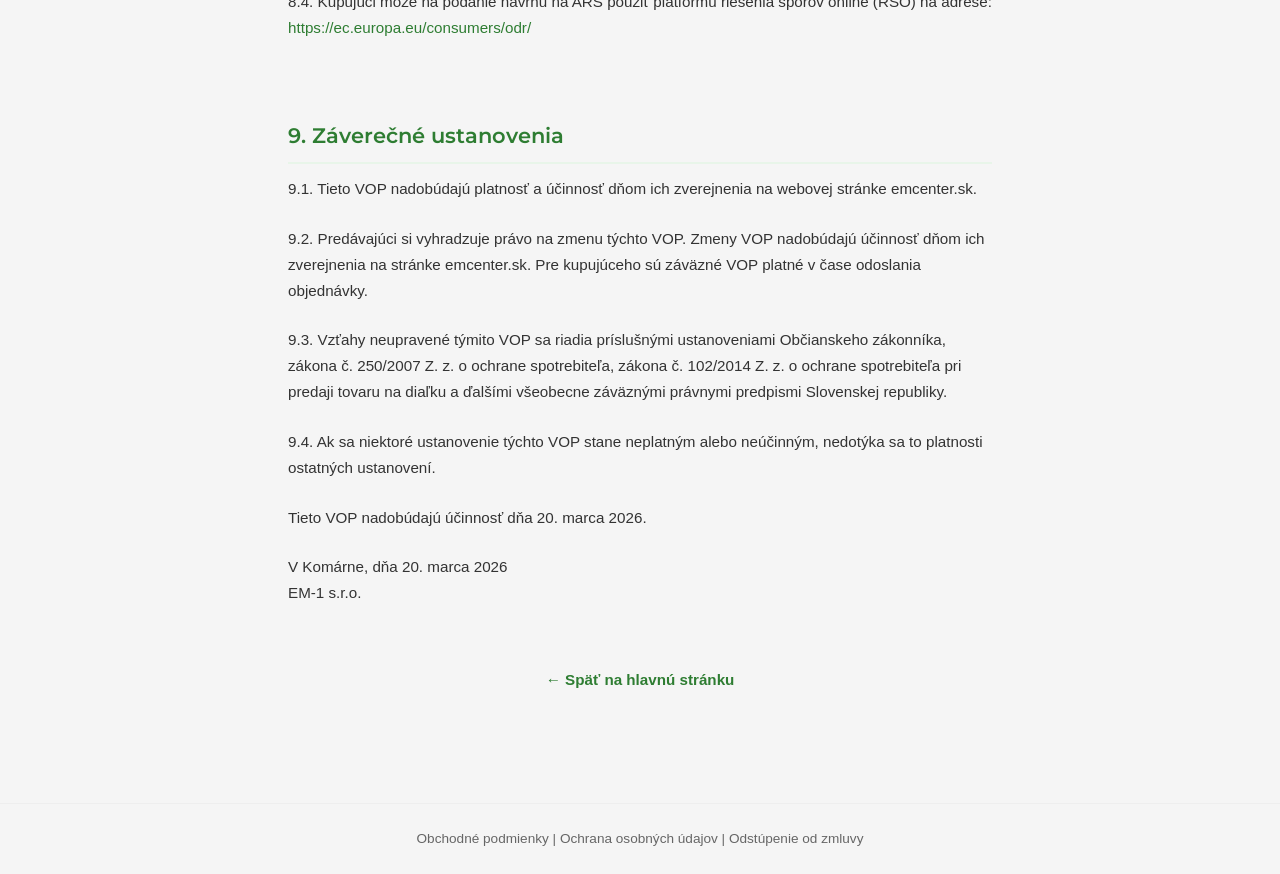
<file: app/templates/vop.html>
<!DOCTYPE html>
<html lang="sk">
<head>
    <meta charset="UTF-8">
    <meta name="viewport" content="width=device-width, initial-scale=1.0">
    <title>Všeobecné obchodné podmienky | EM-1 s.r.o.</title>
    <meta name="description" content="Všeobecné obchodné podmienky internetového obchodu emcenter.sk prevádzkovaného spoločnosťou EM-1 s.r.o.">
    <link rel="icon" type="image/png" sizes="32x32" href="/static/images/favicon-32.png">
    <link rel="preconnect" href="https://fonts.googleapis.com">
    <link rel="preconnect" href="https://fonts.gstatic.com" crossorigin>
    <link href="https://fonts.googleapis.com/css2?family=Montserrat:wght@600;700&family=Open+Sans:wght@400;600&display=swap" rel="stylesheet">
    <link rel="stylesheet" href="/static/css/style.css?v=33c14f0">
</head>
<body>

<!-- Sticky Header -->
<header class="header">
    <div class="container header-inner">
        <a href="/" class="logo">EM-1 s.r.o.</a>
    </div>
</header>

<!-- Legal Content -->
<section class="legal-content">
    <div class="container">
        <h1 class="legal-title">Všeobecné obchodné podmienky internetového obchodu emcenter.sk</h1>
        <p class="legal-subtitle"><strong>Platné od: 20. marca 2026</strong></p>

        <div class="legal-sections">

            <!-- 1. Úvodné ustanovenia -->
            <div class="legal-section">
                <h2>1. Úvodné ustanovenia</h2>
                <div class="legal-paragraphs">
                    <p>1.1. Tieto Všeobecné obchodné podmienky (ďalej len „VOP") upravujú práva a povinnosti zmluvných strán vyplývajúce z kúpnej zmluvy uzatvorenej medzi predávajúcim a kupujúcim prostredníctvom internetového obchodu prevádzkovaného na webovej stránke emcenter.sk.</p>

                    <p>1.2. <strong>Predávajúci (prevádzkovateľ e-shopu):</strong><br>
                    EM-1 s.r.o.<br>
                    Sídlo: Vnútorná okružná 2944/61, 945 01 Komárno, Slovenská republika<br>
                    IČO: 50 671 146<br>
                    DIČ: 2120419334<br>
                    IČ DPH: SK2120419334<br>
                    Zapísaná v Obchodnom registri Okresného súdu Nitra, oddiel: Sro, vložka č. 62698/N<br>
                    Štatutárny orgán: Tibor Rausch, konateľ<br>
                    E-mail: <a href="mailto:odbyt@em-1.sk">odbyt@em-1.sk</a><br>
                    Telefón: +421 905 354 537</p>

                    <p>1.3. <strong>Kupujúcim</strong> je každá fyzická alebo právnická osoba, ktorá odošle objednávku prostredníctvom internetového obchodu emcenter.sk. Pre účely týchto VOP sa kupujúcim rozumie aj spotrebiteľ v zmysle § 2 písm. a) zákona č. 250/2007 Z. z. o ochrane spotrebiteľa.</p>

                    <p>1.4. Odoslaním objednávky kupujúci potvrdzuje, že sa oboznámil s týmito VOP a že s nimi súhlasí.</p>

                    <p>1.5. Orgán dozoru: Slovenská obchodná inšpekcia (SOI), Inšpektorát SOI pre Nitriansky kraj, Staničná 9, P.O. BOX 49A, 950 50 Nitra 1, odbor technickej kontroly výrobkov a ochrany spotrebiteľa. Tel.: 037/772 02 16, e-mail: <a href="mailto:nr@soi.sk">nr@soi.sk</a>.</p>
                </div>
            </div>

            <!-- 2. Registrácia a zákaznícky účet -->
            <div class="legal-section">
                <h2>2. Registrácia a zákaznícky účet</h2>
                <div class="legal-paragraphs">
                    <p>2.1. Kupujúci má možnosť dobrovoľne si vytvoriť zákaznícky účet na stránke emcenter.sk. Registrácia umožňuje sledovanie stavu objednávok, zobrazenie histórie nákupov a zjednodušenie budúcich objednávok predvyplnením údajov.</p>

                    <p>2.2. Vytvorenie zákazníckeho účtu nie je podmienkou na uskutočnenie nákupu. Kupujúci môže uskutočniť objednávku aj bez registrácie prostredníctvom objednávkového formulára (režim hosťa).</p>

                    <p>2.3. Kupujúci je povinný uvádzať pri registrácii správne a pravdivé údaje a pri akejkoľvek zmene ich bezodkladne aktualizovať.</p>

                    <p>2.4. Kupujúci je zodpovedný za zachovanie dôvernosti prihlasovacích údajov a za všetky aktivity vykonané prostredníctvom svojho účtu.</p>

                    <p>2.5. Kupujúci môže kedykoľvek požiadať o zrušenie zákazníckeho účtu zaslaním e-mailu na adresu <a href="mailto:odbyt@em-1.sk">odbyt@em-1.sk</a>. Prevádzkovateľ účet zruší bez zbytočného odkladu.</p>
                </div>
            </div>

            <!-- 3. Objednávka a uzatvorenie kúpnej zmluvy -->
            <div class="legal-section">
                <h2>3. Objednávka a uzatvorenie kúpnej zmluvy</h2>
                <div class="legal-paragraphs">
                    <p>3.1. Kupujúci si objedná tovar vyplnením objednávkového formulára na webovej stránke emcenter.sk, a to buď prostredníctvom zákazníckeho účtu alebo bez registrácie (režim hosťa). Objednávka obsahuje najmä: označenie tovaru, množstvo, cenu, dodacie a fakturačné údaje kupujúceho a spôsob platby.</p>

                    <p>3.2. Odoslaním objednávky kupujúci podáva predávajúcemu návrh na uzatvorenie kúpnej zmluvy. Kúpna zmluva je uzatvorená momentom potvrdenia objednávky predávajúcim, a to zaslaním potvrdzujúceho e-mailu na e-mailovú adresu kupujúceho.</p>

                    <p>3.3. Predávajúci si vyhradzuje právo nepotvrdiť objednávku alebo jej časť v prípade, že tovar sa už nevyrába, nedodáva alebo sa výrazným spôsobom zmenila jeho cena. V takom prípade predávajúci kontaktuje kupujúceho za účelom dohody o ďalšom postupe.</p>

                    <p>3.4. Všetky ceny tovaru v internetovom obchode sú uvedené vrátane DPH.</p>
                </div>
            </div>

            <!-- 4. Platobné podmienky -->
            <div class="legal-section">
                <h2>4. Platobné podmienky</h2>
                <div class="legal-paragraphs">
                    <p>4.1. Kupujúci môže uhradiť kúpnu cenu nasledovnými spôsobmi:</p>
                    <ul>
                        <li><strong>Platba platobnou kartou</strong> — prostredníctvom platobnej brány Comgate, a.s. (Visa, Mastercard, Apple Pay, Google Pay)</li>
                    </ul>

                    <p>4.2. Pri platbe platobnou kartou je kupujúci presmerovaný na zabezpečenú platobnú stránku poskytovateľa platobných služieb Comgate, a.s. Predávajúci nemá prístup k údajom platobnej karty kupujúceho.</p>

                    <p>4.3. Predávajúci si vyhradzuje právo rozšíriť ponuku platobných metód.</p>
                </div>
            </div>

            <!-- 5. Dodacie podmienky -->
            <div class="legal-section">
                <h2>5. Dodacie podmienky</h2>
                <div class="legal-paragraphs">
                    <p>5.1. Predávajúci zabezpečuje doručenie tovaru prostredníctvom zmluvného logistického partnera Fullpost s.r.o. (fulfilment centrum), ktorý odovzdáva zásielky kuriérskym spoločnostiam. Kupujúci si môže zvoliť nasledovné spôsoby dopravy:</p>
                    <ul>
                        <li><strong>Kuriér na adresu</strong> — doručenie kuriérskou spoločnosťou na adresu kupujúceho (1–3 pracovné dni)</li>
                        <li><strong>Výdajné miesto Packeta</strong> — vyzdvihnutie na výdajnom mieste siete Packeta / Z-BOX</li>
                    </ul>

                    <p>5.2. Tovar je odoslaný najneskôr v nasledujúci pracovný deň po potvrdení objednávky a prijatí platby. Dodacia lehota závisí od zvoleného spôsobu dopravy, spravidla 1–3 pracovné dni od odoslania.</p>

                    <p>5.3. <strong>Cena dopravy:</strong></p>
                    <ul>
                        <li><strong>Packeta automat (Z-BOX):</strong> 2,50 € s DPH</li>
                        <li><strong>Kuriér na adresu:</strong> 3,50 € s DPH</li>
                    </ul>

                    <p>5.4. Doručenie je dostupné výlučne na území <strong>Slovenskej republiky</strong>.</p>

                    <p>5.5. Predávajúci si vyhradzuje právo rozšíriť územie doručenia o ďalšie krajiny.</p>

                    <p>5.6. Kupujúci je povinný zásielku pri prevzatí skontrolovať. V prípade viditeľného poškodenia obalu je kupujúci oprávnený zásielku odmietnuť a spísať s kuriérom zápis o škode.</p>
                </div>
            </div>

            <!-- 6. Odstúpenie od zmluvy -->
            <div class="legal-section">
                <h2>6. Odstúpenie od zmluvy</h2>
                <div class="legal-paragraphs">
                    <p>6.1. Kupujúci — spotrebiteľ má právo odstúpiť od kúpnej zmluvy bez udania dôvodu v lehote <strong>14 dní</strong> odo dňa prevzatia tovaru, v súlade s § 7 zákona č. 102/2014 Z. z. o ochrane spotrebiteľa pri predaji tovaru na diaľku.</p>

                    <p>6.2. Kupujúci môže uplatniť právo na odstúpenie od zmluvy zaslaním jednoznačného vyhlásenia na e-mailovú adresu: <strong><a href="mailto:odbyt@em-1.sk">odbyt@em-1.sk</a></strong>. Kupujúci môže na tento účel použiť vzorový formulár pre odstúpenie od zmluvy, ktorý je dostupný na stránke emcenter.sk.</p>

                    <p>6.3. Kupujúci je povinný najneskôr do 14 dní odo dňa odstúpenia od zmluvy zaslať tovar späť na adresu:</p>

                    <p><strong>Fullpost s.r.o. — EM1, Svätého Štefana 10, 943 01 Štúrovo</strong><br>
                    (s poznámkou: Vrátenie tovaru — EM-1 s.r.o.)</p>

                    <p>6.4. Tovar musí byť vrátený v pôvodnom obale, nepoškodený, nepoužitý a kompletný. Kupujúci znáša náklady na vrátenie tovaru.</p>

                    <p>6.5. Predávajúci vráti kupujúcemu všetky platby prijaté od kupujúceho na základe zmluvy alebo v súvislosti s ňou, vrátane nákladov na dopravu, dodanie a poštovné (okrem dodatočných nákladov ak si kupujúci zvolil iný spôsob doručenia ako najlacnejší), a to najneskôr do <strong>14 dní</strong> odo dňa doručenia oznámenia o odstúpení od zmluvy. Predávajúci nie je povinný vrátiť platby skôr, ako mu je tovar doručený alebo kým kupujúci nepreukáže zaslanie tovaru.</p>

                    <p>6.6. Vrátenie platby sa uskutoční rovnakým spôsobom, aký kupujúci použil pri platbe, pokiaľ sa kupujúci s predávajúcim nedohodne inak.</p>
                </div>
            </div>

            <!-- 7. Reklamačný poriadok -->
            <div class="legal-section">
                <h2>7. Reklamačný poriadok</h2>
                <div class="legal-paragraphs">
                    <p>7.1. Predávajúci zodpovedá za vady tovaru v zmysle § 619 a nasl. Občianskeho zákonníka. Záručná doba je <strong>24 mesiacov</strong> odo dňa prevzatia tovaru kupujúcim.</p>

                    <p>7.2. Kupujúci uplatní reklamáciu zaslaním e-mailu na adresu <strong><a href="mailto:odbyt@em-1.sk">odbyt@em-1.sk</a></strong> s uvedením čísla objednávky, popisu vady a priložením fotografickej dokumentácie (ak je to možné).</p>

                    <p>7.3. Reklamovaný tovar kupujúci zašle na adresu:</p>

                    <p><strong>Fullpost s.r.o. — EM1, Svätého Štefana 10, 943 01 Štúrovo</strong><br>
                    (s poznámkou: Reklamácia — EM-1 s.r.o., číslo objednávky: [XXX])</p>

                    <p>7.4. Predávajúci rozhodne o reklamácii ihneď, v zložitejších prípadoch do <strong>3 pracovných dní</strong>. V odôvodnených prípadoch, najmä ak sa vyžaduje technické posúdenie tovaru, najneskôr do <strong>30 dní</strong> odo dňa uplatnenia reklamácie.</p>

                    <p>7.5. Náklady na doručenie reklamovaného tovaru predávajúcemu znáša kupujúci. V prípade oprávnenej reklamácie má kupujúci právo na úhradu účelne vynaložených nákladov spojených s uplatnením reklamácie.</p>
                </div>
            </div>

            <!-- 8. Alternatívne riešenie sporov -->
            <div class="legal-section">
                <h2>8. Alternatívne riešenie sporov</h2>
                <div class="legal-paragraphs">
                    <p>8.1. Kupujúci — spotrebiteľ má právo obrátiť sa na predávajúceho so žiadosťou o nápravu, ak nie je spokojný so spôsobom, ktorým predávajúci vybavil jeho reklamáciu, alebo ak sa domnieva, že predávajúci porušil jeho práva.</p>

                    <p>8.2. Ak predávajúci na žiadosť kupujúceho odpovie zamietavo alebo na ňu neodpovie do 30 dní, kupujúci má právo podať návrh na začatie alternatívneho riešenia sporu (ARS) podľa zákona č. 391/2015 Z. z.</p>

                    <p>8.3. Subjektom ARS je Slovenská obchodná inšpekcia (<a href="https://www.soi.sk" target="_blank" rel="noopener">www.soi.sk</a>) alebo iný príslušný subjekt zapísaný v zozname subjektov ARS vedenom Ministerstvom hospodárstva SR (<a href="https://www.mhsr.sk" target="_blank" rel="noopener">www.mhsr.sk</a>).</p>

                    <p>8.4. Kupujúci môže na podanie návrhu na ARS použiť platformu riešenia sporov online (RSO) na adrese: <a href="https://ec.europa.eu/consumers/odr/" target="_blank" rel="noopener">https://ec.europa.eu/consumers/odr/</a></p>
                </div>
            </div>

            <!-- 9. Záverečné ustanovenia -->
            <div class="legal-section">
                <h2>9. Záverečné ustanovenia</h2>
                <div class="legal-paragraphs">
                    <p>9.1. Tieto VOP nadobúdajú platnosť a účinnosť dňom ich zverejnenia na webovej stránke emcenter.sk.</p>

                    <p>9.2. Predávajúci si vyhradzuje právo na zmenu týchto VOP. Zmeny VOP nadobúdajú účinnosť dňom ich zverejnenia na stránke emcenter.sk. Pre kupujúceho sú záväzné VOP platné v čase odoslania objednávky.</p>

                    <p>9.3. Vzťahy neupravené týmito VOP sa riadia príslušnými ustanoveniami Občianskeho zákonníka, zákona č. 250/2007 Z. z. o ochrane spotrebiteľa, zákona č. 102/2014 Z. z. o ochrane spotrebiteľa pri predaji tovaru na diaľku a ďalšími všeobecne záväznými právnymi predpismi Slovenskej republiky.</p>

                    <p>9.4. Ak sa niektoré ustanovenie týchto VOP stane neplatným alebo neúčinným, nedotýka sa to platnosti ostatných ustanovení.</p>

                    <p>Tieto VOP nadobúdajú účinnosť dňa 20. marca 2026.</p>

                    <p>V Komárne, dňa 20. marca 2026<br>
                    EM-1 s.r.o.</p>
                </div>
            </div>

        </div>

        <div class="legal-back">
            <a href="/">← Späť na hlavnú stránku</a>
        </div>
    </div>
</section>

<footer class="site-footer">
    <a href="/vop">Obchodné podmienky</a> |
    <a href="/ochrana-osobnych-udajov">Ochrana osobných údajov</a> |
    <a href="/odstupenie-od-zmluvy">Odstúpenie od zmluvy</a>
</footer>

</body>
</html>
</file>
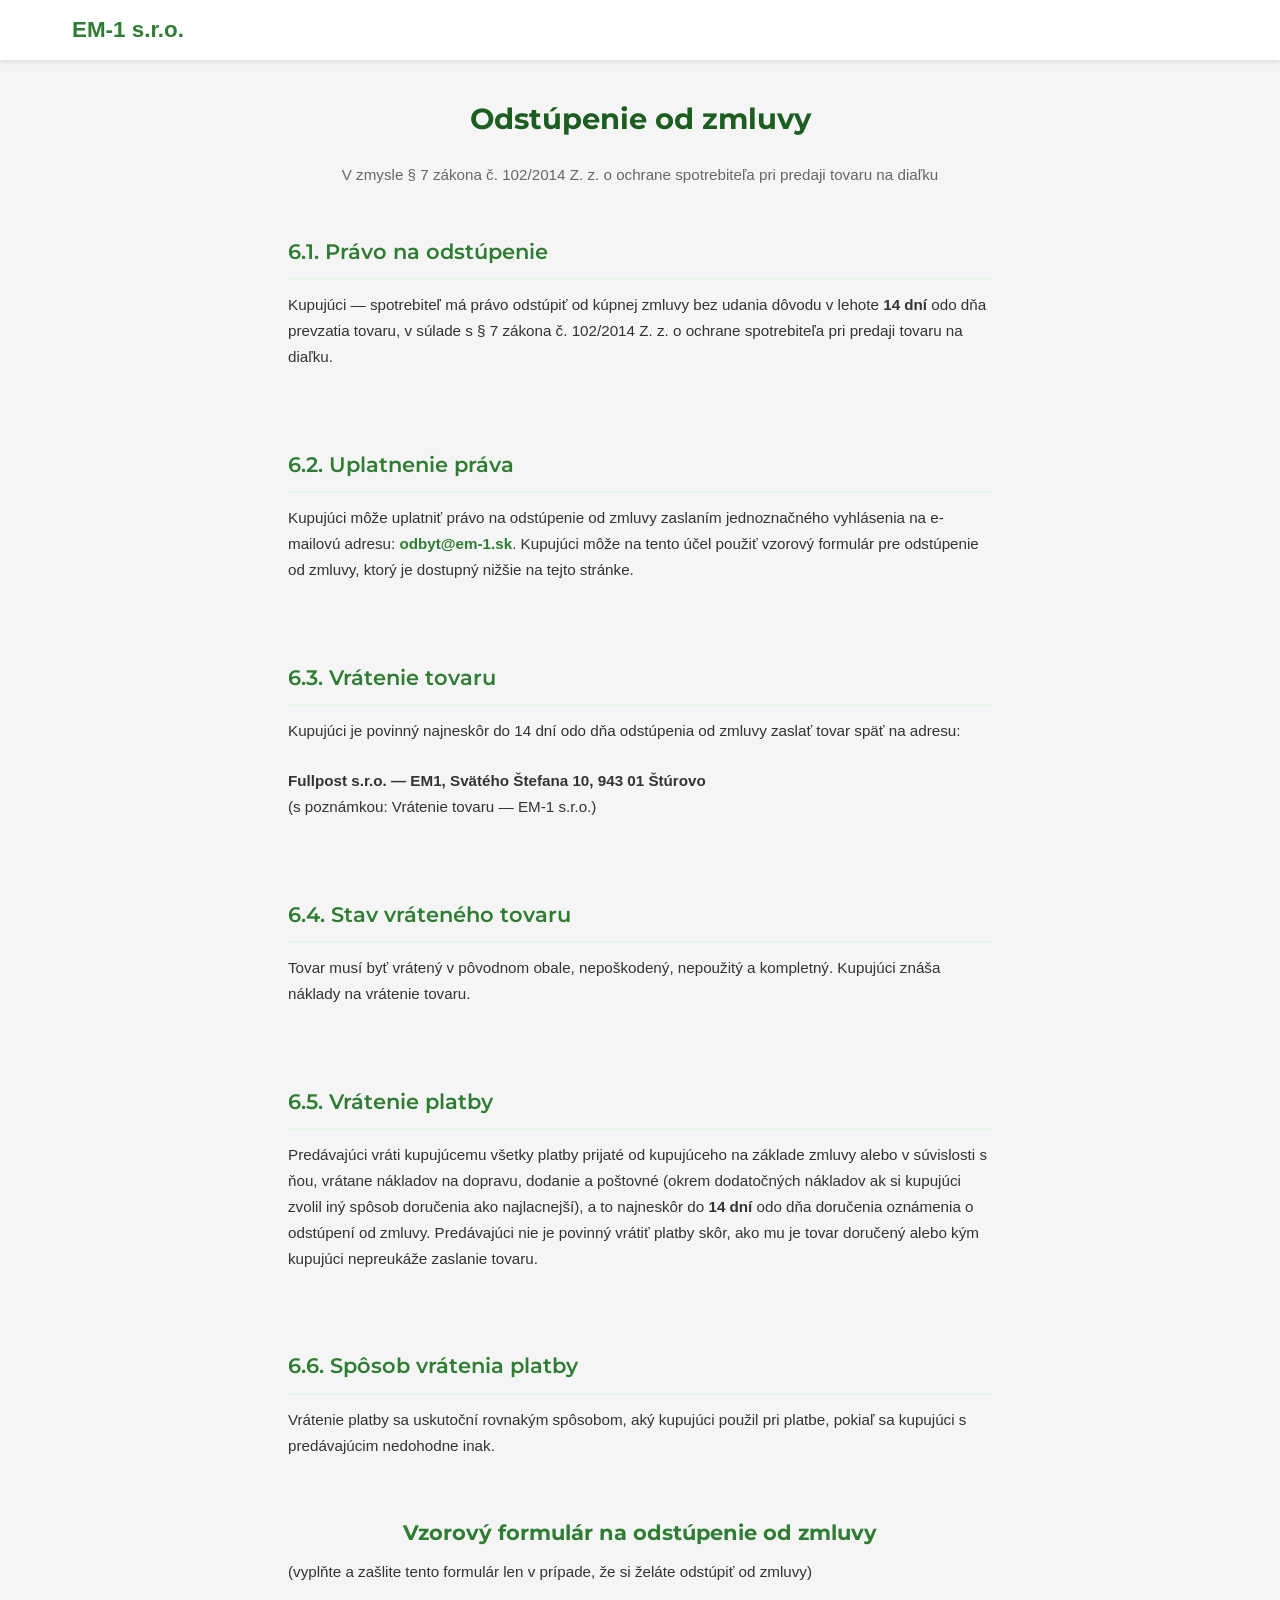
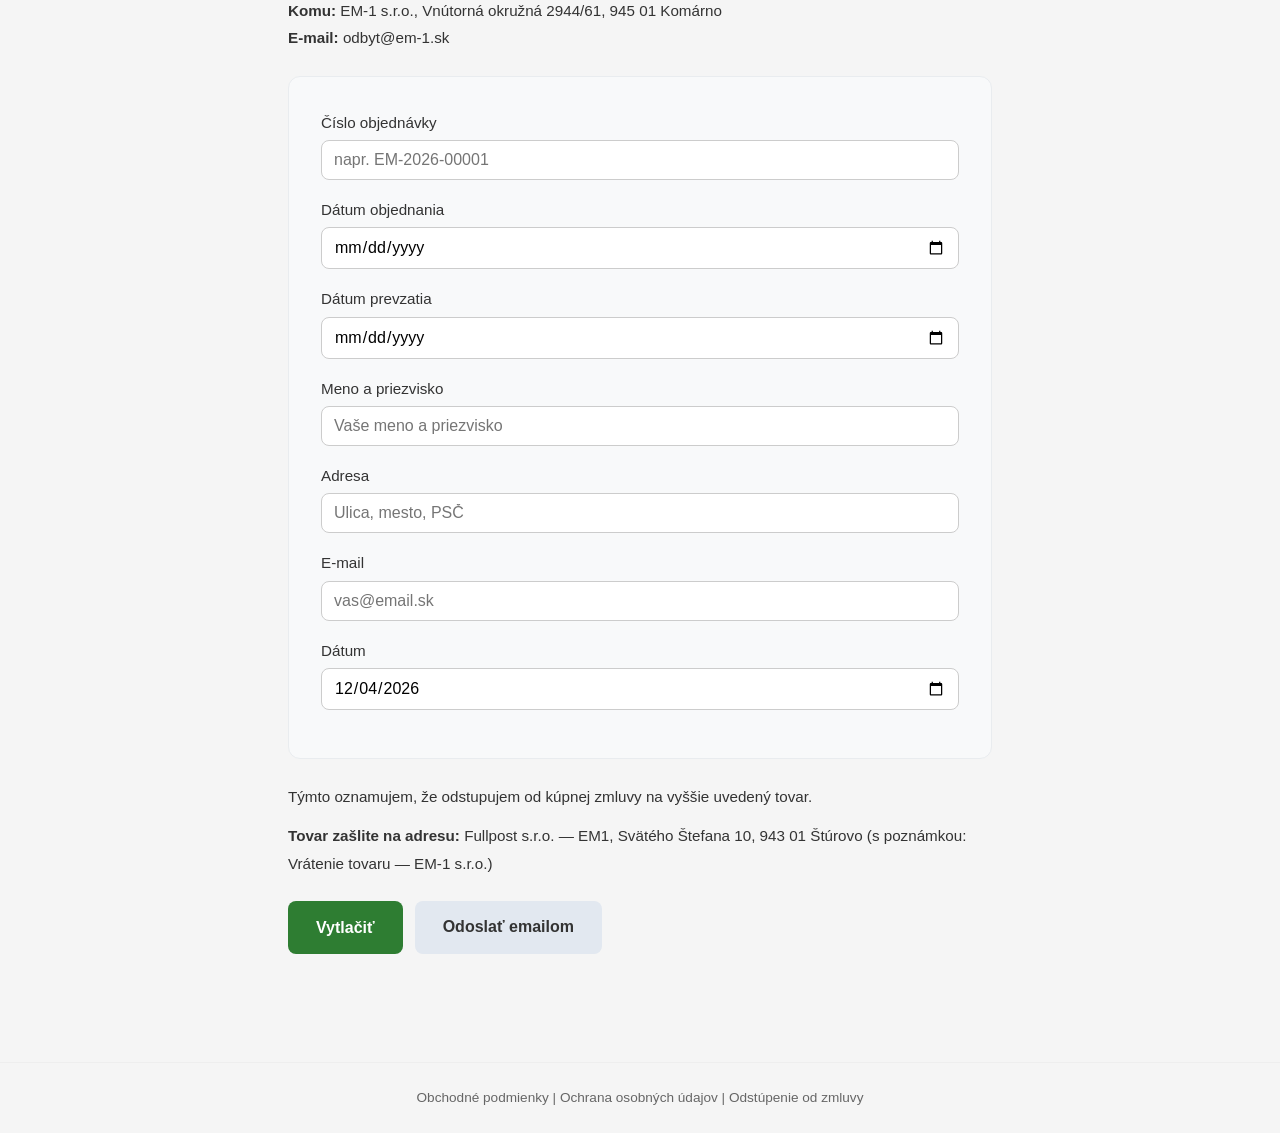
<file: app/templates/withdrawal.html>
<!DOCTYPE html>
<html lang="sk">
<head>
    <meta charset="UTF-8">
    <meta name="viewport" content="width=device-width, initial-scale=1.0">
    <title>Odstúpenie od zmluvy | EM-1 s.r.o.</title>
    <meta name="description" content="Odstúpenie od kúpnej zmluvy v zmysle § 7 zákona č. 102/2014 Z. z. o ochrane spotrebiteľa pri predaji tovaru na diaľku — EM-1 s.r.o.">
    <link rel="icon" type="image/png" sizes="32x32" href="/static/images/favicon-32.png">
    <link rel="preconnect" href="https://fonts.googleapis.com">
    <link rel="preconnect" href="https://fonts.gstatic.com" crossorigin>
    <link href="https://fonts.googleapis.com/css2?family=Montserrat:wght@600;700&family=Open+Sans:wght@400;600&display=swap" rel="stylesheet">
    <link rel="stylesheet" href="/static/css/style.css?v=33c14f0">
</head>
<body>

<!-- Sticky Header -->
<header class="header">
    <div class="container header-inner">
        <a href="/" class="logo">EM-1 s.r.o.</a>
    </div>
</header>

<!-- Legal Content -->
<section class="legal-content">
    <div class="container">
        <h1 class="legal-title">Odstúpenie od zmluvy</h1>
        <p class="legal-subtitle">V zmysle § 7 zákona č. 102/2014 Z. z. o ochrane spotrebiteľa pri predaji tovaru na diaľku</p>

        <!-- Part 1: Legal text (sections 6.1–6.6) -->
        <div class="legal-sections">

            <div class="legal-section">
                <h2>6.1. Právo na odstúpenie</h2>
                <div class="legal-paragraphs">
                    <p>Kupujúci — spotrebiteľ má právo odstúpiť od kúpnej zmluvy bez udania dôvodu v lehote <strong>14 dní</strong> odo dňa prevzatia tovaru, v súlade s § 7 zákona č. 102/2014 Z. z. o ochrane spotrebiteľa pri predaji tovaru na diaľku.</p>
                </div>
            </div>

            <div class="legal-section">
                <h2>6.2. Uplatnenie práva</h2>
                <div class="legal-paragraphs">
                    <p>Kupujúci môže uplatniť právo na odstúpenie od zmluvy zaslaním jednoznačného vyhlásenia na e-mailovú adresu: <strong><a href="mailto:odbyt@em-1.sk">odbyt@em-1.sk</a></strong>. Kupujúci môže na tento účel použiť vzorový formulár pre odstúpenie od zmluvy, ktorý je dostupný nižšie na tejto stránke.</p>
                </div>
            </div>

            <div class="legal-section">
                <h2>6.3. Vrátenie tovaru</h2>
                <div class="legal-paragraphs">
                    <p>Kupujúci je povinný najneskôr do 14 dní odo dňa odstúpenia od zmluvy zaslať tovar späť na adresu:</p>
                    <p><strong>Fullpost s.r.o. — EM1, Svätého Štefana 10, 943 01 Štúrovo</strong><br>
                    (s poznámkou: Vrátenie tovaru — EM-1 s.r.o.)</p>
                </div>
            </div>

            <div class="legal-section">
                <h2>6.4. Stav vráteného tovaru</h2>
                <div class="legal-paragraphs">
                    <p>Tovar musí byť vrátený v pôvodnom obale, nepoškodený, nepoužitý a kompletný. Kupujúci znáša náklady na vrátenie tovaru.</p>
                </div>
            </div>

            <div class="legal-section">
                <h2>6.5. Vrátenie platby</h2>
                <div class="legal-paragraphs">
                    <p>Predávajúci vráti kupujúcemu všetky platby prijaté od kupujúceho na základe zmluvy alebo v súvislosti s ňou, vrátane nákladov na dopravu, dodanie a poštovné (okrem dodatočných nákladov ak si kupujúci zvolil iný spôsob doručenia ako najlacnejší), a to najneskôr do <strong>14 dní</strong> odo dňa doručenia oznámenia o odstúpení od zmluvy. Predávajúci nie je povinný vrátiť platby skôr, ako mu je tovar doručený alebo kým kupujúci nepreukáže zaslanie tovaru.</p>
                </div>
            </div>

            <div class="legal-section">
                <h2>6.6. Spôsob vrátenia platby</h2>
                <div class="legal-paragraphs">
                    <p>Vrátenie platby sa uskutoční rovnakým spôsobom, aký kupujúci použil pri platbe, pokiaľ sa kupujúci s predávajúcim nedohodne inak.</p>
                </div>
            </div>

        </div>

        <!-- Part 2: Withdrawal form -->
        <h2 class="legal-title" style="margin-top: 3rem;">Vzorový formulár na odstúpenie od zmluvy</h2>
        <p>(vyplňte a zašlite tento formulár len v prípade, že si želáte odstúpiť od zmluvy)</p>

        <p><strong>Komu:</strong> EM-1 s.r.o., Vnútorná okružná 2944/61, 945 01 Komárno<br>
        <strong>E-mail:</strong> <a href="mailto:odbyt@em-1.sk">odbyt@em-1.sk</a></p>

        <div class="withdrawal-form">
            <div class="form-field">
                <label for="wd-order-number">Číslo objednávky</label>
                <input type="text" id="wd-order-number" placeholder="napr. EM-2026-00001">
            </div>
            <div class="form-field">
                <label for="wd-order-date">Dátum objednania</label>
                <input type="date" id="wd-order-date">
            </div>
            <div class="form-field">
                <label for="wd-receive-date">Dátum prevzatia</label>
                <input type="date" id="wd-receive-date">
            </div>
            <div class="form-field">
                <label for="wd-name">Meno a priezvisko</label>
                <input type="text" id="wd-name" placeholder="Vaše meno a priezvisko">
            </div>
            <div class="form-field">
                <label for="wd-address">Adresa</label>
                <input type="text" id="wd-address" placeholder="Ulica, mesto, PSČ">
            </div>
            <div class="form-field">
                <label for="wd-email">E-mail</label>
                <input type="email" id="wd-email" placeholder="vas@email.sk">
            </div>
            <div class="form-field">
                <label for="wd-date">Dátum</label>
                <input type="date" id="wd-date">
            </div>
        </div>

        <p>Týmto oznamujem, že odstupujem od kúpnej zmluvy na vyššie uvedený tovar.</p>
        <p><strong>Tovar zašlite na adresu:</strong> Fullpost s.r.o. — EM1, Svätého Štefana 10, 943 01 Štúrovo (s poznámkou: Vrátenie tovaru — EM-1 s.r.o.)</p>

        <div class="withdrawal-actions">
            <button class="btn-print" onclick="window.print()">Vytlačiť</button>
            <a class="btn-email" id="mailto-link" href="mailto:odbyt@em-1.sk?subject=Odst%C3%BApenie%20od%20zmluvy">Odoslať emailom</a>
        </div>

    </div>
</section>

<footer class="site-footer">
    <a href="/vop">Obchodné podmienky</a> |
    <a href="/ochrana-osobnych-udajov">Ochrana osobných údajov</a> |
    <a href="/odstupenie-od-zmluvy">Odstúpenie od zmluvy</a>
</footer>

<script>
    // Auto-fill today's date
    document.addEventListener('DOMContentLoaded', function() {
        var today = new Date().toISOString().split('T')[0];
        var dateField = document.getElementById('wd-date');
        if (dateField && !dateField.value) dateField.value = today;
    });

    // Update mailto link with form data
    document.getElementById('mailto-link').addEventListener('click', function(e) {
        var orderNum = document.getElementById('wd-order-number').value || '';
        var name = document.getElementById('wd-name').value || '';
        var email = document.getElementById('wd-email').value || '';
        var subject = encodeURIComponent('Odstúpenie od zmluvy — ' + orderNum);
        var body = encodeURIComponent(
            'Číslo objednávky: ' + orderNum + '\n' +
            'Dátum objednania: ' + (document.getElementById('wd-order-date').value || '') + '\n' +
            'Dátum prevzatia: ' + (document.getElementById('wd-receive-date').value || '') + '\n' +
            'Meno: ' + name + '\n' +
            'Adresa: ' + (document.getElementById('wd-address').value || '') + '\n' +
            'E-mail: ' + email + '\n' +
            'Dátum: ' + (document.getElementById('wd-date').value || '') + '\n\n' +
            'Týmto oznamujem, že odstupujem od kúpnej zmluvy na vyššie uvedený tovar.'
        );
        this.href = 'mailto:odbyt@em-1.sk?subject=' + subject + '&body=' + body;
    });
</script>

</body>
</html>
</file>
<file: static/css/style.css>
/* EM Technológia — Landing Page Styles — Mobile-first */

/* === CSS Custom Properties === */
:root {
    --primary: #2E7D32;
    --primary-light: #4CAF50;
    --primary-dark: #1B5E20;
    --bg: #F5F5F5;
    --bg-white: #FFFFFF;
    --text: #333333;
    --text-light: #666666;
    --text-muted: #999999;
    --error: #d32f2f;
    --radius: 12px;
    --radius-sm: 8px;
    --shadow: 0 2px 8px rgba(0, 0, 0, 0.1);
    --shadow-lg: 0 4px 20px rgba(0, 0, 0, 0.08);
    --transition: 0.3s ease;
    --font-stack: -apple-system, BlinkMacSystemFont, 'Segoe UI', Roboto, Oxygen, Ubuntu, Cantarell, sans-serif;
}

/* === Reset === */
*,
*::before,
*::after {
    box-sizing: border-box;
    margin: 0;
    padding: 0;
}

html {
    font-size: 16px;
    -webkit-text-size-adjust: 100%;
    scroll-behavior: smooth;
}

body {
    font-family: var(--font-stack);
    color: var(--text);
    background-color: var(--bg);
    line-height: 1.6;
    padding-top: 60px;
}

img {
    max-width: 100%;
    height: auto;
}

a {
    color: inherit;
    text-decoration: none;
}

ul {
    list-style: none;
}

/* === Utility === */
.container {
    max-width: 1200px;
    margin: 0 auto;
    padding: 0 16px;
    width: 100%;
}

.section-title {
    text-align: center;
    font-size: 1.75rem;
    font-weight: 700;
    color: var(--text);
    margin-bottom: 40px;
}

/* === Brand Typography === */
.brand-name {
    font-family: 'Alfa Slab One', cursive !important;
    font-weight: 400 !important;
    font-style: normal !important;
    color: var(--primary) !important;
}

/* Brand name inside buttons should inherit button text color */
.btn-primary .brand-name,
.btn-white .brand-name {
    color: inherit !important;
}

/* === Fade-in Animation === */
.fade-in {
    opacity: 0;
    transform: translateY(20px);
    transition: opacity 0.6s ease, transform 0.6s ease;
}

.fade-in.visible {
    opacity: 1;
    transform: translateY(0);
}

/* === Buttons === */
.btn {
    display: inline-block;
    padding: 12px 28px;
    border-radius: var(--radius-sm);
    font-family: var(--font-stack);
    font-weight: 600;
    font-size: 1rem;
    cursor: pointer;
    transition: background-color var(--transition), transform 0.1s ease, box-shadow var(--transition);
    border: none;
    text-align: center;
    line-height: 1.4;
}

.btn:focus-visible {
    outline: 3px solid var(--primary-light);
    outline-offset: 2px;
}

.btn-primary {
    background-color: var(--primary);
    color: #FFFFFF;
}

.btn-primary:hover {
    background-color: var(--primary-dark);
}

.btn-primary:active {
    transform: scale(0.98);
}

.btn-outline {
    background-color: transparent;
    color: var(--primary);
    border: 2px solid var(--primary);
}

.btn-outline:hover {
    background-color: var(--primary);
    color: #FFFFFF;
}

.btn-white {
    background-color: #FFFFFF;
    color: var(--primary);
}

.btn-white:hover {
    background-color: #E8F5E9;
}

.btn-sm {
    padding: 8px 20px;
    font-size: 0.875rem;
}

.btn-lg {
    padding: 16px 36px;
    font-size: 1.1rem;
}

.btn-full {
    display: block;
    width: 100%;
}

/* ============================
   HEADER
   ============================ */
.header {
    position: fixed;
    top: 0;
    left: 0;
    right: 0;
    width: 100%;
    z-index: 9999;
    background: #ffffff;
    background-color: #ffffff;
    box-shadow: 0 2px 4px rgba(0,0,0,0.1);
    padding: 0;
}

.header-inner {
    display: flex;
    align-items: center;
    justify-content: space-between;
    height: 60px;
}

.logo {
    font-weight: 700;
    font-size: 1.4rem;
    color: var(--primary);
}

.header-cart {
    position: relative;
    font-size: 1.4rem;
    text-decoration: none;
    color: var(--text);
    cursor: pointer;
    line-height: 1;
    margin-left: auto;
    margin-right: 8px;
}

.cart-badge {
    position: absolute;
    top: -8px;
    right: -12px;
    background: #c62828;
    color: white;
    border-radius: 50%;
    width: 20px;
    height: 20px;
    font-size: 0.75rem;
    display: flex;
    align-items: center;
    justify-content: center;
    font-family: var(--font-stack);
}


/* ============================
   HERO
   ============================ */
.hero {
    position: relative;
    z-index: 1;
    background: linear-gradient(135deg, #E8F5E9 0%, #C8E6C9 50%, #A5D6A7 100%);
    padding: 40px 0 30px;
}

.hero-inner {
    display: flex;
    flex-direction: column-reverse;
    align-items: center;
    gap: 32px;
    text-align: center;
}

.hero-text h1 {
    font-size: 2rem;
    font-weight: 700;
    color: var(--primary-dark);
    line-height: 1.2;
    margin-bottom: 16px;
}

.hero-subtitle {
    font-size: 1.1rem;
    color: var(--text-light);
    margin-bottom: 28px;
    line-height: 1.6;
}

.placeholder-image {
    display: flex;
    flex-direction: column;
    align-items: center;
    justify-content: center;
    gap: 12px;
    background-color: #f0f0f0;
    border-radius: var(--radius);
    border: 2px dashed #ccc;
    color: #999;
    font-size: 0.875rem;
}

.hero-placeholder {
    width: 250px;
    height: 330px;
}

.product-placeholder {
    width: 200px;
    height: 200px;
    margin: 0 auto 16px;
}

/* ============================
   BENEFITS
   ============================ */
.benefits {
    background-color: var(--bg-white);
    padding: 60px 0;
}

.benefits-grid {
    display: grid;
    grid-template-columns: 1fr;
    gap: 20px;
}

.benefit-card {
    background-color: var(--bg-white);
    border-radius: var(--radius);
    padding: 24px;
    box-shadow: var(--shadow);
    text-align: center;
    transition: transform var(--transition), box-shadow var(--transition);
}

.benefit-card:hover {
    transform: translateY(-4px);
    box-shadow: var(--shadow-lg);
}

.benefit-icon {
    width: 64px;
    height: 64px;
    margin: 0 auto 16px;
}

.benefit-icon svg {
    width: 100%;
    height: 100%;
}

.benefit-card h3 {
    font-size: 1.15rem;
    font-weight: 700;
    color: var(--text);
    margin-bottom: 8px;
}

.benefit-card p {
    font-size: 0.95rem;
    color: var(--text-light);
    line-height: 1.6;
}

/* ============================
   HOW IT WORKS
   ============================ */
.how-it-works {
    background-color: var(--bg);
    padding: 60px 0;
}

.steps {
    display: flex;
    flex-direction: column;
    align-items: center;
    gap: 8px;
}

.step {
    text-align: center;
    max-width: 300px;
}

.step-number {
    width: 56px;
    height: 56px;
    border-radius: 50%;
    background-color: var(--primary);
    color: #FFFFFF;
    font-size: 1.5rem;
    font-weight: 700;
    display: flex;
    align-items: center;
    justify-content: center;
    margin: 0 auto 16px;
}

.step h3 {
    font-size: 1.15rem;
    font-weight: 700;
    color: var(--text);
    margin-bottom: 8px;
}

.step p {
    font-size: 0.95rem;
    color: var(--text-light);
    line-height: 1.6;
}

.step-connector {
    display: none;
}

/* ============================
   SOCIAL PROOF
   ============================ */
.social-proof {
    background-color: var(--bg-white);
    padding: 60px 0;
}

.stats-row {
    display: flex;
    flex-wrap: wrap;
    justify-content: center;
    gap: 24px;
    margin-bottom: 48px;
}

.stat {
    text-align: center;
    padding: 16px 24px;
}

.stat-number {
    display: block;
    font-size: 2.5rem;
    font-weight: 700;
    color: var(--primary);
    line-height: 1;
}

.stat-label {
    display: block;
    font-size: 0.9rem;
    color: var(--text-light);
    margin-top: 4px;
}

.testimonials {
    display: grid;
    grid-template-columns: 1fr;
    gap: 20px;
}

.testimonial-card {
    background-color: var(--bg-white);
    border-radius: var(--radius);
    padding: 24px;
    box-shadow: var(--shadow);
    border-left: 4px solid var(--primary);
}

.stars {
    color: #FFC107;
    font-size: 1.2rem;
    margin-bottom: 12px;
    letter-spacing: 2px;
}

.testimonial-card blockquote {
    font-style: italic;
    font-size: 1rem;
    color: var(--text);
    line-height: 1.7;
    margin-bottom: 12px;
}

.testimonial-card cite {
    font-style: normal;
    font-size: 0.9rem;
    color: var(--text-light);
    font-weight: 600;
}

/* ============================
   PRODUCTS
   ============================ */
.products {
    background-color: var(--bg);
    padding: 60px 0;
}

.products-grid {
    display: grid;
    grid-template-columns: 1fr;
    gap: 24px;
    max-width: 800px;
    margin: 0 auto 32px;
}

.product-card {
    background-color: var(--bg-white);
    border-radius: var(--radius);
    padding: 32px 24px;
    box-shadow: var(--shadow);
    text-align: center;
    position: relative;
    transition: transform var(--transition), box-shadow var(--transition);
    /* Equal height fix */
    display: flex;
    flex-direction: column;
    height: 100%;
}

.product-card:hover {
    transform: translateY(-2px);
    box-shadow: var(--shadow-lg);
}

.product-card--highlighted {
    border: 2px solid var(--primary);
    box-shadow: 0 4px 20px rgba(46, 125, 50, 0.15);
}

.product-badge {
    position: absolute;
    top: -1px;
    right: -1px;
    background-color: var(--primary);
    color: #FFFFFF;
    font-size: 0.8rem;
    font-weight: 700;
    padding: 6px 16px;
    border-radius: 0 var(--radius) 0 var(--radius);
    transform: rotate(0deg);
}

.product-card h3 {
    font-size: 1.25rem;
    font-weight: 700;
    color: var(--text);
    margin-bottom: 4px;
    min-height: 2rem;
}

.product-subtitle {
    font-size: 0.9rem;
    color: var(--text-light);
    margin-bottom: 16px;
    /* Equal height: push content below to bottom */
    flex: 1;
}

.product-price {
    margin-bottom: 20px;
}

.price {
    font-size: 2rem;
    font-weight: 700;
    color: var(--primary);
}

.price-vat {
    display: block;
    font-size: 0.8rem;
    color: var(--text-muted);
    margin-top: 2px;
}

/* Quantity Selector */
.quantity-selector {
    display: inline-flex;
    align-items: center;
    gap: 0;
    margin-bottom: 20px;
    border: 1px solid #ddd;
    border-radius: var(--radius-sm);
    overflow: hidden;
}

.qty-btn {
    width: 40px;
    height: 40px;
    border: none;
    background-color: var(--bg);
    cursor: pointer;
    font-size: 1.25rem;
    color: var(--text);
    display: flex;
    align-items: center;
    justify-content: center;
    transition: background-color var(--transition);
}

.qty-btn:hover {
    background-color: #E8F5E9;
}

.qty-btn:focus-visible {
    outline: 2px solid var(--primary);
    outline-offset: -2px;
}

.qty-value {
    width: 48px;
    text-align: center;
    font-size: 1.1rem;
    font-weight: 600;
    color: var(--text);
    border-left: 1px solid #ddd;
    border-right: 1px solid #ddd;
    line-height: 40px;
}

.product-card .btn {
    min-width: 200px;
}

/* ============================
   ORDER SUMMARY
   ============================ */
.order-summary {
    max-width: 600px;
    margin: 0 auto;
    background-color: var(--bg-white);
    border-radius: var(--radius);
    padding: 32px 24px;
    box-shadow: var(--shadow-lg);
    border: 2px solid var(--primary-light);
}

.order-summary h3 {
    font-size: 1.3rem;
    font-weight: 700;
    color: var(--text);
    margin-bottom: 20px;
    text-align: center;
}

.cart-table {
    width: 100%;
    border-collapse: collapse;
    margin-bottom: 20px;
}

.cart-table th {
    text-align: left;
    font-size: 0.8rem;
    color: var(--text-muted);
    text-transform: uppercase;
    letter-spacing: 0.5px;
    padding: 8px 4px;
    border-bottom: 1px solid #eee;
}

.cart-table td {
    padding: 12px 4px;
    font-size: 0.95rem;
    color: var(--text);
    border-bottom: 1px solid #f5f5f5;
    vertical-align: middle;
}

.cart-table .cart-remove {
    background: none;
    border: none;
    color: var(--error);
    cursor: pointer;
    font-size: 0.85rem;
    padding: 4px 8px;
    border-radius: 4px;
    transition: background-color var(--transition);
}

.cart-table .cart-remove:hover {
    background-color: #ffebee;
}

.cart-total {
    display: flex;
    justify-content: space-between;
    align-items: center;
    padding: 16px 4px;
    border-top: 2px solid var(--text);
    margin-bottom: 20px;
    font-size: 1.1rem;
    font-weight: 700;
    color: var(--text);
}

.cart-total-price {
    font-size: 1.4rem;
    color: var(--primary);
}

.cart-note {
    text-align: center;
    font-size: 0.8rem;
    color: var(--text-muted);
    margin-top: 12px;
}

/* ============================
   FAQ
   ============================ */
.faq {
    background-color: var(--bg-white);
    padding: 60px 0;
}

.faq-list {
    max-width: 800px;
    margin: 0 auto;
}

.faq-item {
    border-bottom: 1px solid #eee;
}

.faq-question {
    display: flex;
    align-items: center;
    justify-content: space-between;
    width: 100%;
    padding: 20px 0;
    background: none;
    border: none;
    cursor: pointer;
    text-align: left;
    font-family: var(--font-stack);
    font-size: 1.05rem;
    font-weight: 600;
    color: var(--text);
    gap: 16px;
    transition: color var(--transition);
}

.faq-question:hover {
    color: var(--primary);
}

.faq-question:focus-visible {
    outline: 2px solid var(--primary);
    outline-offset: 2px;
    border-radius: 4px;
}

.faq-chevron {
    width: 20px;
    height: 20px;
    flex-shrink: 0;
    color: var(--primary);
    transition: transform var(--transition);
}

.faq-item.active .faq-chevron {
    transform: rotate(180deg);
}

.faq-answer {
    max-height: 0;
    overflow: hidden;
    transition: max-height 0.4s ease, padding 0.3s ease;
}

.faq-item.active .faq-answer {
    max-height: 300px;
}

.faq-answer p {
    padding: 0 0 20px;
    font-size: 0.95rem;
    color: var(--text-light);
    line-height: 1.7;
}

/* ============================
   URGENCY
   ============================ */
.urgency {
    background: linear-gradient(135deg, #2E7D32 0%, #1B5E20 100%);
    padding: 60px 0;
}

.urgency-inner {
    text-align: center;
}

.urgency h2 {
    font-size: 1.75rem;
    font-weight: 700;
    color: #FFFFFF;
    margin-bottom: 12px;
}

.urgency p {
    font-size: 1.05rem;
    color: rgba(255, 255, 255, 0.85);
    margin-bottom: 28px;
}

/* ============================
   FINAL CTA
   ============================ */
.final-cta {
    background-color: var(--bg-white);
    padding: 60px 0;
    text-align: center;
}

.final-cta .section-title {
    margin-bottom: 28px;
}

.trust-badges {
    display: flex;
    flex-wrap: wrap;
    justify-content: center;
    gap: 24px;
    margin-top: 40px;
}

.trust-badge {
    display: flex;
    align-items: center;
    gap: 8px;
    font-size: 0.9rem;
    color: var(--text-light);
    font-weight: 500;
}

.trust-badge svg {
    width: 24px;
    height: 24px;
    flex-shrink: 0;
}

/* ============================
   FOOTER
   ============================ */
.footer {
    background-color: var(--primary-dark);
    color: #FFFFFF;
    padding: 48px 0 0;
}

.footer-grid {
    display: grid;
    grid-template-columns: 1fr;
    gap: 32px;
    margin-bottom: 32px;
}

.footer-col h4 {
    font-size: 1.1rem;
    font-weight: 700;
    margin-bottom: 12px;
}

.footer-col p {
    font-size: 0.9rem;
    color: rgba(255, 255, 255, 0.8);
    margin-bottom: 4px;
    line-height: 1.6;
}

.footer-col a {
    color: rgba(255, 255, 255, 0.8);
    transition: color var(--transition);
}

.footer-col a:hover {
    color: #FFFFFF;
    text-decoration: underline;
}

.footer-col ul li {
    margin-bottom: 8px;
}

.footer-col ul a {
    font-size: 0.9rem;
}

.social-icons {
    display: flex;
    gap: 12px;
}

.social-icon {
    width: 40px;
    height: 40px;
    border-radius: 50%;
    background-color: rgba(255, 255, 255, 0.15);
    display: flex;
    align-items: center;
    justify-content: center;
    transition: background-color var(--transition);
}

.social-icon:hover {
    background-color: rgba(255, 255, 255, 0.3);
}

.social-icon svg {
    width: 20px;
    height: 20px;
    color: #FFFFFF;
}

.footer-bottom {
    border-top: 1px solid rgba(255, 255, 255, 0.15);
    padding: 20px 0;
    text-align: center;
}

.footer-bottom p {
    font-size: 0.85rem;
    color: rgba(255, 255, 255, 0.6);
}

/* ============================
   RESPONSIVE — Tablet (768px)
   ============================ */
@media (min-width: 768px) {
    .container {
        padding: 0 24px;
    }

    .section-title {
        font-size: 2rem;
    }

    /* Header */
    .header-cart {
        margin-left: 12px;
        margin-right: 0;
    }

    /* Hero */
    .hero {
        padding: 50px 0 40px;
    }

    .hero-text h1 {
        font-size: 2.5rem;
    }

    .hero-subtitle {
        font-size: 1.2rem;
    }

    /* Benefits */
    .benefits-grid {
        grid-template-columns: repeat(2, 1fr);
    }

    /* Steps */
    .steps {
        flex-direction: row;
        justify-content: center;
        gap: 0;
    }

    .step {
        flex: 1;
    }

    .step-connector {
        display: flex;
        align-items: center;
        width: 60px;
        flex-shrink: 0;
        padding-bottom: 60px;
    }

    .step-connector svg {
        width: 100%;
        height: auto;
    }

    /* Testimonials */
    .testimonials {
        grid-template-columns: repeat(2, 1fr);
    }

    /* Products */
    .products-grid {
        grid-template-columns: repeat(2, 1fr);
    }

    /* Footer */
    .footer-grid {
        grid-template-columns: repeat(3, 1fr);
    }
}

/* ============================
   RESPONSIVE — Desktop (1024px)
   ============================ */
@media (min-width: 1024px) {
    .container {
        padding: 0 32px;
    }

    .section-title {
        font-size: 2.25rem;
        margin-bottom: 48px;
    }

    /* Hero */
    .hero {
        padding: 60px 0 50px;
    }

    .hero-inner {
        flex-direction: row;
        text-align: left;
        gap: 60px;
    }

    .hero-text {
        flex: 1;
    }

    .hero-text h1 {
        font-size: 3rem;
    }

    .hero-image {
        flex-shrink: 0;
    }

    .hero-placeholder {
        width: 300px;
        height: 400px;
    }

    /* Benefits */
    .benefits {
        padding: 80px 0;
    }

    .benefits-grid {
        grid-template-columns: repeat(4, 1fr);
        gap: 24px;
    }

    /* How it works */
    .how-it-works {
        padding: 80px 0;
    }

    /* Social proof */
    .social-proof {
        padding: 80px 0;
    }

    .stat-number {
        font-size: 3rem;
    }

    /* Products */
    .products {
        padding: 80px 0;
    }

    /* FAQ */
    .faq {
        padding: 80px 0;
    }

    /* Urgency */
    .urgency {
        padding: 80px 0;
    }

    .urgency h2 {
        font-size: 2.25rem;
    }

    /* Final CTA */
    .final-cta {
        padding: 80px 0;
    }
}

/* ============================
   CHECKOUT SECTION
   ============================ */
.checkout-section {
    background-color: var(--bg-white);
    padding: 60px 0;
}

.checkout-section .container {
    max-width: 720px;
}

.checkout-table {
    width: 100%;
    border-collapse: collapse;
    margin-bottom: 1.5rem;
}

.checkout-table th,
.checkout-table td {
    padding: 0.5rem;
    text-align: left;
    border-bottom: 1px solid #e0e0e0;
}

.checkout-table th {
    font-weight: 600;
    color: var(--text-light);
    font-size: 0.85rem;
}

/* Form styles */
.form-group-title {
    font-size: 1.2rem;
    font-weight: 600;
    color: var(--primary);
    margin: 1.5rem 0 0.75rem;
}

.form-row {
    margin-bottom: 1rem;
}

.form-row.two-cols {
    display: grid;
    grid-template-columns: 1fr 1fr;
    gap: 1rem;
}

.form-row.three-cols {
    display: grid;
    grid-template-columns: 1fr 1fr 1fr;
    gap: 1rem;
}

@media (max-width: 768px) {
    .form-row.two-cols,
    .form-row.three-cols {
        grid-template-columns: 1fr;
    }
}

.form-group {
    display: flex;
    flex-direction: column;
}

.form-group label {
    display: block;
    margin-bottom: 0.25rem;
    font-weight: 500;
    color: var(--text);
    font-size: 0.95rem;
}

.form-group input,
.form-group select,
.form-group textarea {
    width: 100%;
    padding: 0.75rem;
    border: 1px solid #ccc;
    border-radius: var(--radius-sm);
    font-size: 1rem;
    font-family: var(--font-stack);
    transition: border-color 0.2s;
    background-color: var(--bg-white);
}

.form-group input:focus,
.form-group select:focus,
.form-group textarea:focus {
    border-color: var(--primary);
    outline: none;
    box-shadow: 0 0 0 3px rgba(46, 125, 50, 0.1);
}

.form-group.error input,
.form-group.error select {
    border-color: var(--error);
}

.field-error {
    color: var(--error);
    font-size: 0.85rem;
    margin-top: 0.25rem;
    display: block;
    min-height: 0;
}

.checkbox-group label,
.radio-group label {
    cursor: pointer;
    font-weight: 400;
}

.checkbox-group label {
    display: flex;
    align-items: center;
    gap: 0.5rem;
}

.checkbox-group input[type="checkbox"] {
    width: auto;
    flex-shrink: 0;
}

.radio-group {
    display: flex;
    gap: 1rem;
    flex-wrap: wrap;
}

.radio-label {
    display: flex;
    align-items: center;
    gap: 0.5rem;
    padding: 0.75rem 1rem;
    border: 1px solid #ccc;
    border-radius: var(--radius-sm);
    cursor: pointer;
    transition: border-color 0.2s, background-color 0.2s;
    flex: 1;
    min-width: 180px;
}

.radio-label:has(input:checked) {
    border-color: var(--primary);
    background: #f0f7f0;
}

.radio-label input[type="radio"] {
    width: auto;
}

.checkout-total {
    font-size: 1.3rem;
    padding: 1rem 0;
    border-top: 2px solid var(--primary);
    margin: 1.5rem 0;
    text-align: right;
    display: flex;
    justify-content: space-between;
    align-items: center;
}

.checkout-total strong {
    color: var(--primary);
    font-size: 1.5rem;
}

.order-error {
    background: #fde8e8;
    color: var(--error);
    padding: 1rem;
    border-radius: var(--radius-sm);
    margin-top: 1rem;
}

/* ============================
   SKELETON LOADING
   ============================ */
.product-card.skeleton {
    animation: pulse 1.5s infinite;
}

.skeleton-image {
    height: 200px;
    background: #e0e0e0;
    border-radius: var(--radius-sm);
    margin-bottom: 1rem;
}

.skeleton-text {
    height: 20px;
    background: #e0e0e0;
    border-radius: 4px;
    margin-bottom: 0.5rem;
}

.skeleton-text.short {
    width: 60%;
}

.skeleton-button {
    height: 44px;
    background: #e0e0e0;
    border-radius: var(--radius-sm);
    margin-top: 1rem;
}

@keyframes pulse {
    0%, 100% { opacity: 1; }
    50% { opacity: 0.5; }
}

/* ============================
   RESULT PAGES (Success / Failed)
   ============================ */
.result-page {
    min-height: calc(100vh - 80px);
    display: flex;
    align-items: center;
    justify-content: center;
    background: linear-gradient(135deg, #E8F5E9 0%, #C8E6C9 50%, #A5D6A7 100%);
    padding: 40px 0;
}

.result-container {
    max-width: 600px;
    text-align: center;
    background-color: var(--bg-white);
    border-radius: var(--radius);
    padding: 48px 32px;
    box-shadow: var(--shadow-lg);
}

.result-icon {
    margin-bottom: 24px;
}

.result-icon svg {
    display: inline-block;
}

.result-page h1 {
    font-size: 1.75rem;
    font-weight: 700;
    color: var(--text);
    margin-bottom: 16px;
}

.result-order-number {
    font-size: 1.1rem;
    color: var(--text);
    margin-bottom: 16px;
    padding: 12px;
    background-color: var(--bg);
    border-radius: var(--radius-sm);
}

.result-order-number strong {
    color: var(--primary);
    font-size: 1.2rem;
}

.result-text {
    font-size: 1rem;
    color: var(--text-light);
    line-height: 1.6;
    margin-bottom: 8px;
}

.result-contact {
    font-size: 1rem;
    color: var(--text);
    margin-top: 16px;
    margin-bottom: 8px;
}

.result-contact a {
    color: var(--primary);
    font-weight: 600;
    text-decoration: underline;
}

.result-actions {
    display: flex;
    flex-wrap: wrap;
    gap: 12px;
    justify-content: center;
    margin-top: 28px;
}

/* Legal Pages */
.legal-content {
    padding: 40px 0 60px;
    flex: 1;
}

.legal-content .container {
    max-width: 800px;
}

.legal-title {
    font-family: 'Montserrat', sans-serif;
    font-weight: 700;
    font-size: 2rem;
    color: var(--primary-dark);
    margin-bottom: 8px;
    text-align: center;
    line-height: 1.3;
}

.legal-subtitle {
    text-align: center;
    color: var(--text-light);
    font-size: 0.9rem;
    margin-bottom: 40px;
}

.legal-sections {
    display: flex;
    flex-direction: column;
    gap: 32px;
}

.legal-section h2 {
    font-family: 'Montserrat', sans-serif;
    font-weight: 600;
    font-size: 1.35rem;
    color: var(--primary-dark);
    margin-bottom: 16px;
    padding-bottom: 8px;
    border-bottom: 2px solid #e8f5e9;
}

.legal-section h3 {
    font-family: 'Montserrat', sans-serif;
    font-weight: 600;
    font-size: 1.1rem;
    color: var(--text);
    margin-top: 16px;
    margin-bottom: 8px;
}

.legal-paragraphs {
    display: flex;
    flex-direction: column;
    gap: 12px;
}

.legal-paragraphs p {
    line-height: 1.7;
    color: var(--text);
}

.legal-paragraphs ul {
    margin-left: 24px;
    display: flex;
    flex-direction: column;
    gap: 8px;
}

.legal-paragraphs ul li {
    line-height: 1.6;
    color: var(--text);
}

.legal-paragraphs a {
    color: var(--primary);
    text-decoration: none;
}

.legal-paragraphs a:hover {
    text-decoration: underline;
}

.legal-back {
    margin-top: 48px;
    text-align: center;
}

.legal-back a {
    color: var(--primary);
    text-decoration: none;
    font-weight: 600;
    font-size: 0.95rem;
}

.legal-back a:hover {
    text-decoration: underline;
}

.logo-link {
    text-decoration: none;
}

.footer-links {
    font-size: 0.8rem;
}

.footer-links a {
    color: var(--primary);
    text-decoration: none;
}

.footer-links a:hover {
    text-decoration: underline;
}

/* Payment icons */
.payment-icons img {
    height: 32px;
    opacity: 0.8;
    transition: opacity var(--transition);
}

.payment-icons img:hover {
    opacity: 1;
}

.btn-secondary {
    display: inline-block;
    padding: 12px 28px;
    border-radius: var(--radius-sm);
    font-weight: 600;
    font-size: 1rem;
    background-color: var(--bg);
    color: var(--text);
    border: 1px solid #ccc;
    cursor: pointer;
    transition: background-color var(--transition);
    text-align: center;
}

.btn-secondary:hover {
    background-color: #e0e0e0;
}

/* Checkout summary styling */
.checkout-summary {
    margin-bottom: 1rem;
}

@media (min-width: 768px) {
    .checkout-section {
        padding: 80px 0;
    }

    .legal-title {
        font-size: 1.65rem;
    }

    .legal-section h2 {
        font-size: 1.2rem;
    }
}

@media (max-width: 480px) {
    .result-container {
        padding: 32px 20px;
    }

    .result-page h1 {
        font-size: 1.4rem;
    }

    .radio-label {
        min-width: 100%;
    }

    .legal-content {
        padding: 30px 0 40px;
    }

    .legal-title {
        font-size: 1.4rem;
    }

    .legal-subtitle {
        margin-bottom: 28px;
    }

    .legal-sections {
        gap: 24px;
    }

    .legal-section h2 {
        font-size: 1.1rem;
    }

    .legal-section h3 {
        font-size: 1rem;
    }
}

/* ============================
   HERO PRODUCT IMAGE
   ============================ */
.hero-product-img {
    max-width: 280px;
    height: auto;
}

@media (min-width: 1024px) {
    .hero-product-img {
        max-width: 350px;
    }
}

/* ============================
   WHAT YOU GET / HOW IT WORKS CHECKLISTS
   ============================ */
.what-you-get {
    background-color: var(--bg-white);
    padding: 60px 0;
}

.checklist {
    max-width: 800px;
    margin: 0 auto;
}

.checklist-item {
    font-size: 1.05rem;
    color: var(--text);
    line-height: 1.8;
    padding: 4px 0;
}

@media (min-width: 1024px) {
    .what-you-get {
        padding: 80px 0;
    }
}

/* ============================
   LEAD CAPTURE
   ============================ */
.lead-capture-section {
    background: linear-gradient(135deg, #e8f5e9, #ffffff);
    padding: 3rem 1rem;
    text-align: center;
}

.lead-capture-section h2 {
    color: #2e7d32;
    margin-bottom: 0.5rem;
}

.lead-form {
    max-width: 500px;
    margin: 1.5rem auto 0;
}

.lead-form .form-row {
    margin-bottom: 0.75rem;
}

.lead-form input[type="text"],
.lead-form input[type="email"],
.lead-form input[type="tel"] {
    width: 100%;
    padding: 0.75rem;
    border: 1px solid #c8e6c9;
    border-radius: 6px;
    font-size: 1rem;
    box-sizing: border-box;
}

.lead-form .gdpr-row label {
    font-size: 0.85rem;
    color: #555;
    text-align: left;
    display: flex;
    align-items: flex-start;
    gap: 0.5rem;
}

.btn-lead {
    background: #2e7d32;
    color: white;
    border: none;
    padding: 0.85rem 2rem;
    font-size: 1.1rem;
    border-radius: 6px;
    cursor: pointer;
    width: 100%;
    font-weight: bold;
}

.btn-lead:hover {
    background: #1b5e20;
}

.lead-success {
    background: #e8f5e9;
    border: 2px solid #2e7d32;
    border-radius: 8px;
    padding: 1.5rem;
    max-width: 500px;
    margin: 1rem auto;
}

.lead-success strong {
    font-size: 1.3rem;
    color: #2e7d32;
}

.lead-error {
    color: #c62828;
    margin-top: 0.5rem;
}

/* ============================
   DISCOUNT IN CHECKOUT
   ============================ */
.discount-row {
    display: flex;
    gap: 0.5rem;
    align-items: center;
    margin-bottom: 1rem;
}

.discount-row input {
    flex: 1;
    padding: 0.75rem;
    border: 1px solid #ccc;
    border-radius: var(--radius-sm);
    font-size: 1rem;
}

.btn-validate {
    background: #2e7d32;
    color: white;
    border: none;
    padding: 0.75rem 1rem;
    border-radius: 4px;
    cursor: pointer;
    font-size: 0.95rem;
}

.btn-validate:hover {
    background: #1b5e20;
}

.discount-valid {
    color: #2e7d32;
    font-weight: bold;
}

.discount-invalid {
    color: #c62828;
}

/* ============================
   CERTIFICATION NOTICE
   ============================ */
.cert-notice {
    max-width: 700px;
    margin: 2rem auto 0;
    text-align: center;
    font-size: 1rem;
    color: var(--text-light);
    font-style: italic;
}

/* ============================
   PRODUCT IMAGE
   ============================ */
.product-image-wrap {
    text-align: center;
    margin-bottom: 16px;
    /* Fixed height for consistent card alignment */
    height: 260px;
    display: flex;
    align-items: center;
    justify-content: center;
}

.product-img {
    max-width: 200px;
    max-height: 260px;
    height: auto;
    margin: 0 auto;
    object-fit: contain;
    border-radius: var(--radius-sm);
}

/* 3-bottle group for 3PACK product card */
.product-img-group {
    display: flex;
    justify-content: center;
    align-items: center;
    gap: 4px;
    padding: 10px;
    min-height: 200px;
}

.product-img-small {
    max-height: 180px;
    width: auto;
    object-fit: contain;
}

/* Responsive — mobile */
@media (max-width: 480px) {
    .product-img-small {
        max-height: 140px;
    }
    .product-image-wrap {
        height: 200px;
    }
}

@media (max-width: 768px) {
    .product-image-wrap {
        height: 220px;
    }
}

.price-original {
    text-decoration: line-through;
    color: var(--text-muted);
    font-size: 1.2rem;
    margin-right: 8px;
}

/* ============================
   DOCUMENTS
   ============================ */
.documents {
    background-color: var(--bg);
    padding: 60px 0;
}

.documents-grid {
    display: flex;
    flex-wrap: wrap;
    justify-content: center;
    gap: 20px;
}

.document-card {
    display: flex;
    align-items: center;
    gap: 12px;
    background: var(--bg-white);
    padding: 16px 24px;
    border-radius: var(--radius-sm);
    box-shadow: var(--shadow);
    transition: transform var(--transition), box-shadow var(--transition);
    text-decoration: none;
    color: var(--text);
    font-weight: 500;
}

.document-card:hover {
    transform: translateY(-2px);
    box-shadow: var(--shadow-lg);
    color: var(--primary);
}

@media (min-width: 1024px) {
    .documents {
        padding: 80px 0;
    }
}

/* ============================
   PROMO BADGE (AKCIA)
   ============================ */
.product-badge-promo {
    position: absolute;
    top: 10px;
    left: 10px;
    background: #e53e3e;
    color: white;
    padding: 4px 12px;
    border-radius: 4px;
    font-size: 0.85rem;
    font-weight: 700;
    text-transform: uppercase;
    z-index: 10;
}

/* CSS safety net: hide promo badge on products without 3PACK in SKU */
.product-card:not([data-sku*="3PACK"]) .product-badge-promo {
    display: none !important;
}

/* ============================
   CHECKOUT STEPPER
   ============================ */
.checkout-stepper {
    display: flex;
    justify-content: center;
    align-items: center;
    padding: 20px 0;
    margin-bottom: 20px;
}

.stepper-step {
    display: flex;
    flex-direction: column;
    align-items: center;
    cursor: default;
    opacity: 0.5;
}

.stepper-step.active { opacity: 1; }
.stepper-step.completed { opacity: 1; cursor: pointer; }

.stepper-circle {
    width: 36px;
    height: 36px;
    border-radius: 50%;
    display: flex;
    align-items: center;
    justify-content: center;
    font-size: 1rem;
    background: #e2e8f0;
    color: #718096;
    margin-bottom: 6px;
}

.stepper-step.active .stepper-circle,
.stepper-step.completed .stepper-circle {
    background: var(--primary);
    color: white;
}

.stepper-line {
    width: 60px;
    height: 2px;
    background: #e2e8f0;
    margin: 0 8px;
    margin-bottom: 20px;
}

.stepper-line.completed { background: var(--primary); }

.stepper-label {
    font-size: 0.8rem;
    color: #718096;
}

.stepper-step.active .stepper-label {
    color: var(--primary);
    font-weight: 600;
}

.checkout-step { padding: 20px 0; }

.step-nav {
    display: flex;
    justify-content: space-between;
    margin-top: 20px;
    gap: 10px;
}

.btn-step-back {
    background: #e2e8f0;
    color: #4a5568;
    border: none;
    padding: 12px 24px;
    border-radius: 6px;
    cursor: pointer;
    font-size: 1rem;
}

.btn-step-next {
    background: var(--primary);
    color: white;
    border: none;
    padding: 12px 24px;
    border-radius: 6px;
    cursor: pointer;
    font-size: 1rem;
    font-weight: 600;
}

.btn-step-next:hover { background: var(--primary-dark); }
.btn-step-back:hover { background: #cbd5e0; }

.summary-section {
    background: var(--bg);
    border-radius: var(--radius-sm);
    padding: 16px;
    margin-bottom: 16px;
}

.summary-section h4 {
    font-size: 1rem;
    font-weight: 600;
    color: var(--primary);
    margin-bottom: 8px;
}

.summary-section p {
    margin: 4px 0;
    font-size: 0.95rem;
    color: var(--text);
}

.summary-table {
    width: 100%;
    border-collapse: collapse;
}

.summary-table th,
.summary-table td {
    padding: 8px 4px;
    text-align: left;
    border-bottom: 1px solid #e0e0e0;
    font-size: 0.95rem;
}

.summary-table th {
    font-weight: 600;
    color: var(--text-light);
    font-size: 0.85rem;
}

.summary-total {
    font-size: 1.2rem;
    font-weight: 700;
    color: var(--primary);
    text-align: right;
    padding-top: 12px;
}

/* ============================
   DELIVERY STEP
   ============================ */
.delivery-options {
    display: flex;
    flex-direction: column;
    gap: 1rem;
    margin: 1.5rem 0;
}

.delivery-option {
    border: 2px solid #e0e0e0;
    border-radius: var(--radius-sm);
    padding: 1.25rem;
    transition: border-color var(--transition), background-color var(--transition), box-shadow var(--transition);
    cursor: pointer;
}

.delivery-option:hover {
    border-color: var(--primary);
    box-shadow: 0 2px 8px rgba(46, 125, 50, 0.1);
}

.delivery-option.selected {
    border-color: var(--primary);
    background-color: #f0f7f0;
}

.delivery-option label {
    display: flex;
    align-items: flex-start;
    gap: 0.75rem;
    cursor: pointer;
    margin: 0;
}

.delivery-option input[type="radio"] {
    width: auto;
    margin-top: 4px;
    flex-shrink: 0;
}

.delivery-option-inner {
    display: flex;
    align-items: flex-start;
    gap: 0.75rem;
    flex: 1;
}

.delivery-option .icon {
    font-size: 1.75rem;
    line-height: 1;
    flex-shrink: 0;
}

.delivery-option .option-content {
    flex: 1;
}

.delivery-option .option-content strong {
    display: block;
    font-size: 1.05rem;
    margin-bottom: 0.25rem;
    color: var(--text);
}

.delivery-option .option-description {
    display: block;
    color: var(--text-light);
    font-size: 0.9rem;
    line-height: 1.5;
}

.btn-select-point {
    margin-top: 1rem;
    margin-left: 2.5rem;
    font-size: 0.95rem;
}

.selected-point {
    margin-top: 1rem;
    margin-left: 2.5rem;
    padding: 0.75rem 1rem;
    background-color: #e8f5e9;
    border-left: 3px solid var(--primary);
    border-radius: 4px;
}

.selected-point strong {
    display: block;
    color: var(--primary);
    font-size: 0.9rem;
    margin-bottom: 0.25rem;
}

.selected-point p {
    margin: 0;
    color: var(--text);
    font-size: 0.95rem;
}

.btn-step-next:disabled {
    opacity: 0.5;
    cursor: not-allowed;
}

@media (max-width: 768px) {
    .delivery-option {
        padding: 1rem;
    }

    .delivery-option .icon {
        font-size: 1.5rem;
    }

    .delivery-option .option-content strong {
        font-size: 1rem;
    }

    .btn-select-point,
    .selected-point {
        margin-left: 0;
    }
}

/* ============================
   COMPANY FIELDS
   ============================ */
.company-fields {
    background: #f8f9fa;
    border: 1px solid #e9ecef;
    border-radius: 8px;
    padding: 16px;
    margin: 12px 0;
}
.company-fields h4 {
    margin-top: 16px;
    font-size: 0.9rem;
    color: #666;
}

/* ============================
   CHECKOUT CHECKBOXES
   ============================ */
.checkout-checkbox {
    display: flex;
    align-items: center;
    gap: 8px;
    margin: 12px 0;
    cursor: pointer;
}
.vop-consent {
    margin-top: 16px;
    font-size: 0.85rem;
}
.vop-consent a {
    color: #007bff;
    text-decoration: underline;
}

/* ============================
   SITE FOOTER (legal links bar)
   ============================ */
.site-footer {
    text-align: center;
    padding: 24px;
    margin-top: 48px;
    border-top: 1px solid #eee;
    font-size: 0.85rem;
    color: #666;
}
.site-footer a {
    color: #666;
    text-decoration: none;
}
.site-footer a:hover {
    text-decoration: underline;
}

/* ============================
   LEGAL PAGES
   ============================ */
.legal-content {
    max-width: 800px;
    margin: 0 auto;
    padding: 40px 16px 60px;
    line-height: 1.8;
    color: #333;
}
.legal-content h1 {
    font-size: 1.8rem;
    margin-bottom: 24px;
    color: #1B5E20;
}
.legal-content h2 {
    font-size: 1.3rem;
    margin-top: 32px;
    margin-bottom: 12px;
    color: #2E7D32;
}
.legal-content h3 {
    font-size: 1.1rem;
    margin-top: 24px;
    margin-bottom: 8px;
    color: #333;
}
.legal-content p {
    margin-bottom: 12px;
    font-size: 0.95rem;
}
.legal-content ul,
.legal-content ol {
    margin-bottom: 12px;
    padding-left: 24px;
}
.legal-content li {
    margin-bottom: 6px;
    font-size: 0.95rem;
}
.legal-content strong {
    color: #333;
}
.legal-content table {
    width: 100%;
    border-collapse: collapse;
    margin: 16px 0;
    font-size: 0.9rem;
}
.legal-content th,
.legal-content td {
    border: 1px solid #ddd;
    padding: 8px 12px;
    text-align: left;
}
.legal-content th {
    background: #f5f5f5;
    font-weight: 600;
}
.legal-placeholder {
    text-align: center;
    padding: 60px 20px;
    color: #666;
}
.legal-placeholder h1 {
    color: #2E7D32;
}

/* ============================
   WITHDRAWAL FORM
   ============================ */
.withdrawal-form {
    background: #f8f9fa;
    border: 1px solid #e9ecef;
    border-radius: 12px;
    padding: 32px;
    margin: 24px 0;
}
.withdrawal-form .form-field {
    margin-bottom: 16px;
}
.withdrawal-form label {
    display: block;
    font-weight: 500;
    margin-bottom: 4px;
    font-size: 0.95rem;
    color: #333;
}
.withdrawal-form input {
    width: 100%;
    padding: 10px 12px;
    border: 1px solid #ccc;
    border-radius: 8px;
    font-size: 1rem;
    font-family: inherit;
    box-sizing: border-box;
}
.withdrawal-form input:focus {
    border-color: #2E7D32;
    outline: none;
    box-shadow: 0 0 0 3px rgba(46, 125, 50, 0.1);
}
.withdrawal-actions {
    display: flex;
    gap: 12px;
    flex-wrap: wrap;
    margin-top: 24px;
}
.withdrawal-actions .btn-print {
    background: #2E7D32;
    color: white;
    border: none;
    padding: 12px 28px;
    border-radius: 8px;
    font-size: 1rem;
    font-weight: 600;
    cursor: pointer;
}
.withdrawal-actions .btn-print:hover {
    background: #1B5E20;
}
.withdrawal-actions .btn-email {
    background: #e2e8f0;
    color: #333;
    border: none;
    padding: 12px 28px;
    border-radius: 8px;
    font-size: 1rem;
    font-weight: 600;
    cursor: pointer;
    text-decoration: none;
    display: inline-flex;
    align-items: center;
}
.withdrawal-actions .btn-email:hover {
    background: #cbd5e0;
}
@media print {
    .header, .site-footer, .withdrawal-actions { display: none !important; }
    .withdrawal-form { border: none; padding: 0; background: none; }
    .legal-content { padding: 0; }
}

/* ============================
   CHECKOUT PAGE (standalone /checkout)
   ============================ */
.checkout-page {
    padding-top: 0;
    background-color: var(--bg);
    min-height: 100vh;
    display: flex;
    flex-direction: column;
}

.checkout-header {
    background: #ffffff;
    box-shadow: 0 2px 4px rgba(0,0,0,0.1);
    padding: 0;
    position: sticky;
    top: 0;
    z-index: 9999;
}

.checkout-header-inner {
    display: flex;
    align-items: center;
    justify-content: space-between;
    height: 60px;
}

.checkout-header-right {
    display: flex;
    align-items: center;
    gap: 16px;
}

.checkout-main {
    flex: 1;
    padding: 40px 0;
}

.checkout-main .container {
    max-width: 720px;
}

/* On checkout page, show the checkout section by default */
.checkout-page .checkout-section {
    display: block !important;
    padding: 0;
    background: transparent;
}

.checkout-footer {
    background-color: var(--primary-dark);
    color: #ffffff;
    padding: 20px 0;
    margin-top: auto;
}

.checkout-footer-inner {
    display: flex;
    align-items: center;
    justify-content: space-between;
    flex-wrap: wrap;
    gap: 12px;
}

.checkout-footer p {
    font-size: 0.85rem;
    color: rgba(255, 255, 255, 0.7);
    margin: 0;
}

.checkout-footer-links {
    display: flex;
    gap: 16px;
}

.checkout-footer-links a {
    font-size: 0.85rem;
    color: rgba(255, 255, 255, 0.8);
    text-decoration: none;
    transition: color var(--transition);
}

.checkout-footer-links a:hover {
    color: #ffffff;
    text-decoration: underline;
}

.checkout-footer-phone {
    font-size: 0.85rem;
    color: rgba(255, 255, 255, 0.8);
    text-decoration: none;
    font-weight: 600;
    white-space: nowrap;
    transition: color var(--transition);
}

.checkout-footer-phone:hover {
    color: #ffffff;
}

@media (max-width: 480px) {
    .checkout-footer-inner {
        flex-direction: column;
        text-align: center;
    }
}

/* ============================
   USER ICON IN HEADER
   ============================ */
.user-icon {
    display: flex;
    align-items: center;
    gap: 0.5rem;
    color: var(--text);
    text-decoration: none;
    cursor: pointer;
    transition: color var(--transition);
}

.user-icon:hover {
    color: var(--primary);
}

.user-icon svg {
    width: 24px;
    height: 24px;
    flex-shrink: 0;
}

#user-name {
    font-size: 0.85rem;
    font-weight: 500;
    max-width: 120px;
    overflow: hidden;
    text-overflow: ellipsis;
    white-space: nowrap;
}

.user-name-display {
    font-size: 0.9rem;
    font-weight: 600;
    color: var(--primary);
}

/* User Menu Dropdown */
.user-menu {
    position: relative;
}

.user-dropdown {
    position: absolute;
    top: 100%;
    right: 0;
    margin-top: 0.5rem;
    min-width: 180px;
    background: var(--bg-white);
    border: 1px solid #e0e0e0;
    border-radius: 8px;
    box-shadow: var(--shadow-lg);
    z-index: 1000;
    overflow: hidden;
}

.user-dropdown-item {
    display: block;
    padding: 0.75rem 1rem;
    color: var(--text);
    text-decoration: none;
    font-size: 0.9rem;
    transition: background var(--transition);
}

.user-dropdown-item:hover {
    background: var(--bg);
    color: var(--primary);
}

.user-dropdown-logout {
    border-top: 1px solid #e0e0e0;
    color: var(--text-light);
}

.user-dropdown-logout:hover {
    color: #c62828;
    background: #fff5f5;
}

/* ============================
   AUTH PAGES (Login / Register)
   ============================ */
.auth-page {
    max-width: 420px;
    margin: 0 auto;
    padding: 2rem 1rem;
}

.auth-page h1 {
    font-size: 1.75rem;
    font-weight: 700;
    color: var(--text);
    margin-bottom: 2rem;
    text-align: center;
}

.auth-page .form-group {
    margin-bottom: 1.25rem;
}

.auth-page .form-group label {
    display: block;
    margin-bottom: 0.35rem;
    font-weight: 600;
    font-size: 0.95rem;
    color: var(--text);
}

.auth-page .form-group label small {
    font-weight: 400;
    color: var(--text-muted);
}

.auth-page .form-group input {
    width: 100%;
    padding: 0.75rem;
    border: 1px solid #ccc;
    border-radius: var(--radius-sm);
    font-size: 1rem;
    font-family: var(--font-stack);
    transition: border-color 0.2s;
    background-color: var(--bg-white);
}

.auth-page .form-group input:focus {
    border-color: var(--primary);
    outline: none;
    box-shadow: 0 0 0 3px rgba(46, 125, 50, 0.1);
}

.error-message {
    color: #dc3545;
    padding: 0.75rem;
    margin-bottom: 1rem;
    background: #fde8e8;
    border-radius: var(--radius-sm);
    font-size: 0.95rem;
}

.success-message {
    color: #2E7D32;
    padding: 0.75rem;
    margin-bottom: 1rem;
    background: #e8f5e9;
    border-radius: var(--radius-sm);
    font-size: 0.95rem;
}

.auth-links {
    text-align: center;
    margin-top: 2rem;
    font-size: 0.95rem;
    color: var(--text-light);
}

.auth-links a {
    color: var(--primary);
    text-decoration: none;
    font-weight: 600;
}

.auth-links a:hover {
    text-decoration: underline;
}

/* ============================
   ACCOUNT PAGE
   ============================ */
.account-page {
    max-width: 800px;
    margin: 0 auto;
    padding: 2rem 1rem;
}

.account-page h1 {
    font-size: 1.75rem;
    font-weight: 700;
    color: var(--text);
    margin-bottom: 2rem;
}

.profile-section,
.orders-section {
    background: var(--bg-white);
    border-radius: var(--radius);
    padding: 24px;
    margin-bottom: 2rem;
    box-shadow: var(--shadow);
}

.profile-section h2,
.orders-section h2 {
    font-size: 1.2rem;
    font-weight: 600;
    color: var(--primary);
    margin-bottom: 1rem;
    padding-bottom: 0.5rem;
    border-bottom: 2px solid #e8f5e9;
}

.profile-section p {
    margin: 0.5rem 0;
    font-size: 0.95rem;
    color: var(--text);
}

.loading-text {
    color: var(--text-muted);
    font-style: italic;
}

.account-actions {
    display: flex;
    gap: 12px;
    flex-wrap: wrap;
}

/* Orders table */
.orders-table-wrap {
    overflow-x: auto;
}

.orders-table {
    width: 100%;
    border-collapse: collapse;
}

.orders-table th {
    text-align: left;
    font-size: 0.85rem;
    color: var(--text-muted);
    text-transform: uppercase;
    letter-spacing: 0.5px;
    padding: 8px 4px;
    border-bottom: 2px solid #eee;
}

.orders-table td {
    padding: 12px 4px;
    font-size: 0.95rem;
    color: var(--text);
    border-bottom: 1px solid #f5f5f5;
    vertical-align: middle;
}

.order-status {
    display: inline-block;
    padding: 2px 10px;
    border-radius: 12px;
    font-size: 0.85rem;
    font-weight: 500;
}

.order-status--paid {
    background: #e8f5e9;
    color: var(--primary);
}

.order-status--pending,
.order-status--created {
    background: #fff3e0;
    color: #e65100;
}

.order-status--cancelled,
.order-status--failed {
    background: #fde8e8;
    color: var(--error);
}

@media (max-width: 480px) {
    .auth-page {
        padding: 1.5rem 1rem;
    }

    .account-page {
        padding: 1.5rem 0.5rem;
    }

    .account-actions {
        flex-direction: column;
    }

    .account-actions .btn {
        width: 100%;
        text-align: center;
    }
}

/* ============================
   ACCOUNT PAGE — EDITABLE PROFILE
   ============================ */
.account-section {
    background: var(--bg-white);
    padding: 2rem;
    margin-bottom: 2rem;
    border-radius: var(--radius);
    box-shadow: var(--shadow);
}

.account-section h2 {
    font-size: 1.2rem;
    font-weight: 600;
    color: var(--primary);
    margin-top: 0;
    margin-bottom: 1.5rem;
    padding-bottom: 0.5rem;
    border-bottom: 2px solid #e8f5e9;
}

.account-section .form-group {
    margin-bottom: 1rem;
}

.message {
    padding: 1rem;
    margin-bottom: 1rem;
    border-radius: var(--radius-sm);
    font-size: 0.95rem;
}

.message.success {
    background-color: #d4edda;
    color: #155724;
    border: 1px solid #c3e6cb;
}

.message.error {
    background-color: #f8d7da;
    color: #721c24;
    border: 1px solid #f5c6cb;
}

.checkbox-label {
    display: flex;
    align-items: center;
    gap: 0.5rem;
    font-weight: normal;
    cursor: pointer;
}

.checkbox-label input[type="checkbox"] {
    width: auto;
    margin: 0;
}

#company-fields {
    margin-top: 1rem;
}

.account-page .account-actions {
    justify-content: center;
    margin-top: 2rem;
}

@media (max-width: 480px) {
    .account-section {
        padding: 1.25rem;
    }
}

.account-danger-zone {
    border: 1px solid #f5c6cb;
    background: #fff5f5;
    margin-top: 3rem;
}

.account-danger-zone h2 {
    color: #c0392b;
}

.account-danger-zone p {
    color: var(--text-light);
    margin-bottom: 1rem;
    font-size: 0.9rem;
}

.btn-danger {
    background-color: #c0392b;
    color: #fff;
    border: none;
    padding: 10px 24px;
    border-radius: var(--radius);
    cursor: pointer;
    font-weight: 600;
    transition: background-color var(--transition);
}

.btn-danger:hover {
    background-color: #a93226;
}

/* ============================
   ORDER DETAIL — EXPANDABLE ROW
   ============================ */
.order-row {
    cursor: pointer;
    transition: background-color 0.2s;
}

.order-row:hover {
    background-color: #f8f9fa;
}

.order-row.expanded {
    background-color: #e9ecef;
}

.order-number-link {
    color: #2d5f2e;
    text-decoration: none;
    font-weight: 500;
}

.order-number-link:hover {
    text-decoration: underline;
}

.expand-indicator {
    display: inline-block;
    transition: transform 0.2s;
    margin-right: 5px;
}

.order-row.expanded .expand-indicator {
    transform: rotate(90deg);
}

.order-detail-row {
    background-color: #f8f9fa;
}

.order-detail-content {
    padding: 20px;
    border: 1px solid #dee2e6;
    border-radius: 8px;
    background: white;
}

.order-detail-content h4 {
    margin-top: 20px;
    margin-bottom: 10px;
    color: #2d5f2e;
    font-size: 1.1rem;
}

.order-detail-content h4:first-child {
    margin-top: 0;
}

.order-items-table {
    width: 100%;
    margin-bottom: 20px;
    border-collapse: collapse;
}

.order-items-table th {
    background-color: #f8f9fa;
    padding: 10px;
    text-align: left;
    border-bottom: 2px solid #dee2e6;
}

.order-items-table td {
    padding: 10px;
    border-bottom: 1px solid #dee2e6;
}

.order-addresses {
    display: grid;
    grid-template-columns: repeat(auto-fit, minmax(250px, 1fr));
    gap: 20px;
    margin: 20px 0;
}

.address-block,
.company-details,
.order-notes,
.order-meta {
    margin-bottom: 15px;
}

.order-detail-actions {
    margin-top: 1.25rem;
    display: flex;
    gap: 0.75rem;
    flex-wrap: wrap;
    justify-content: flex-end;
}

.btn-invoice {
    display: inline-flex;
    align-items: center;
    gap: 0.35rem;
    padding: 10px 22px;
    border: 2px solid #1976d2;
    color: #1976d2;
    background: transparent;
    border-radius: 6px;
    font-weight: 600;
    font-size: 0.95rem;
    cursor: pointer;
    transition: all 0.2s ease;
}
.btn-invoice:hover {
    background: #1976d2;
    color: #fff;
}
.btn-invoice:disabled {
    opacity: 0.6;
    cursor: wait;
}
.btn-invoice-sm {
    padding: 4px 10px;
    font-size: 0.78rem;
    border-width: 1.5px;
    gap: 0.2rem;
}

.btn-reorder {
    display: inline-flex;
    align-items: center;
    gap: 0.35rem;
    padding: 10px 22px;
    border: 2px solid #2d5f2e;
    color: #2d5f2e;
    background: transparent;
    border-radius: 6px;
    font-weight: 600;
    font-size: 0.95rem;
    cursor: pointer;
    transition: all 0.2s ease;
}

.btn-reorder:hover {
    background: #2d5f2e;
    color: #fff;
}

.btn-reorder:disabled {
    opacity: 0.6;
    cursor: wait;
}

.text-center {
    text-align: center;
}

.text-right {
    text-align: right;
}
</file>
